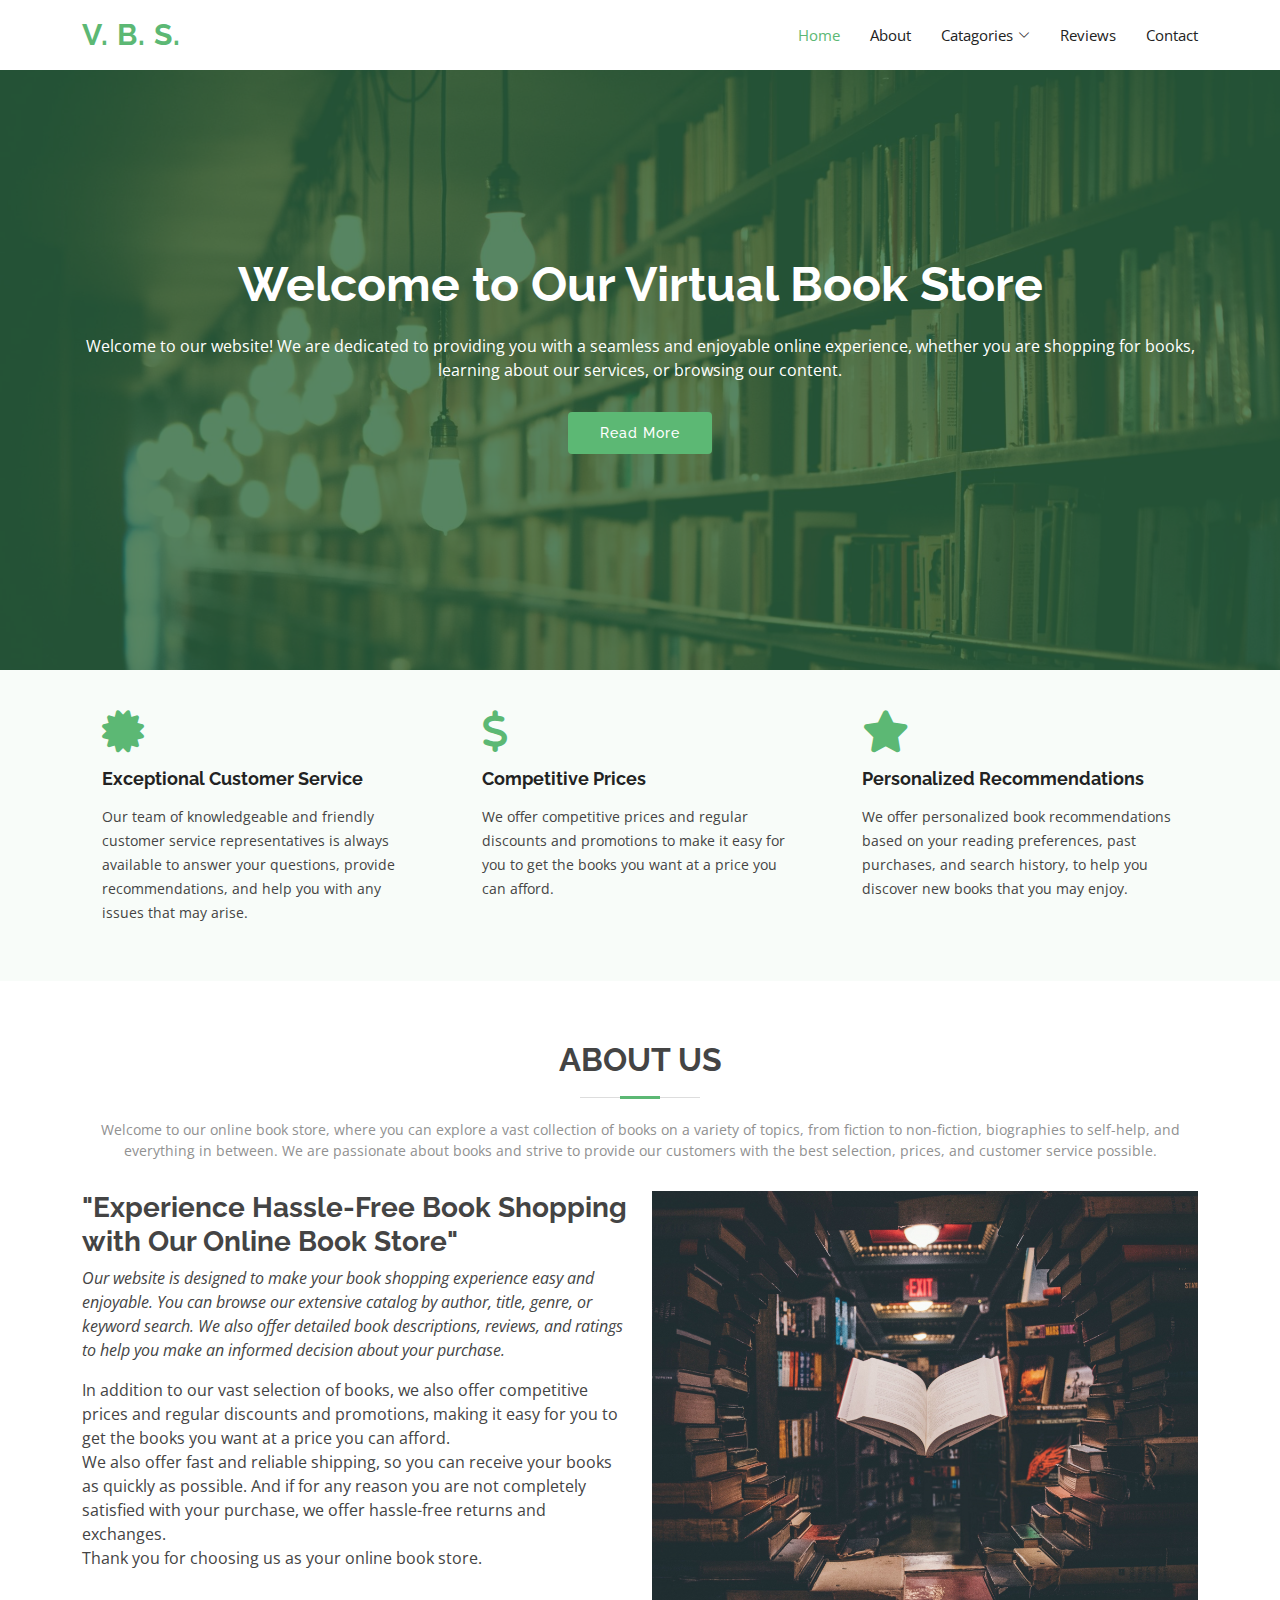
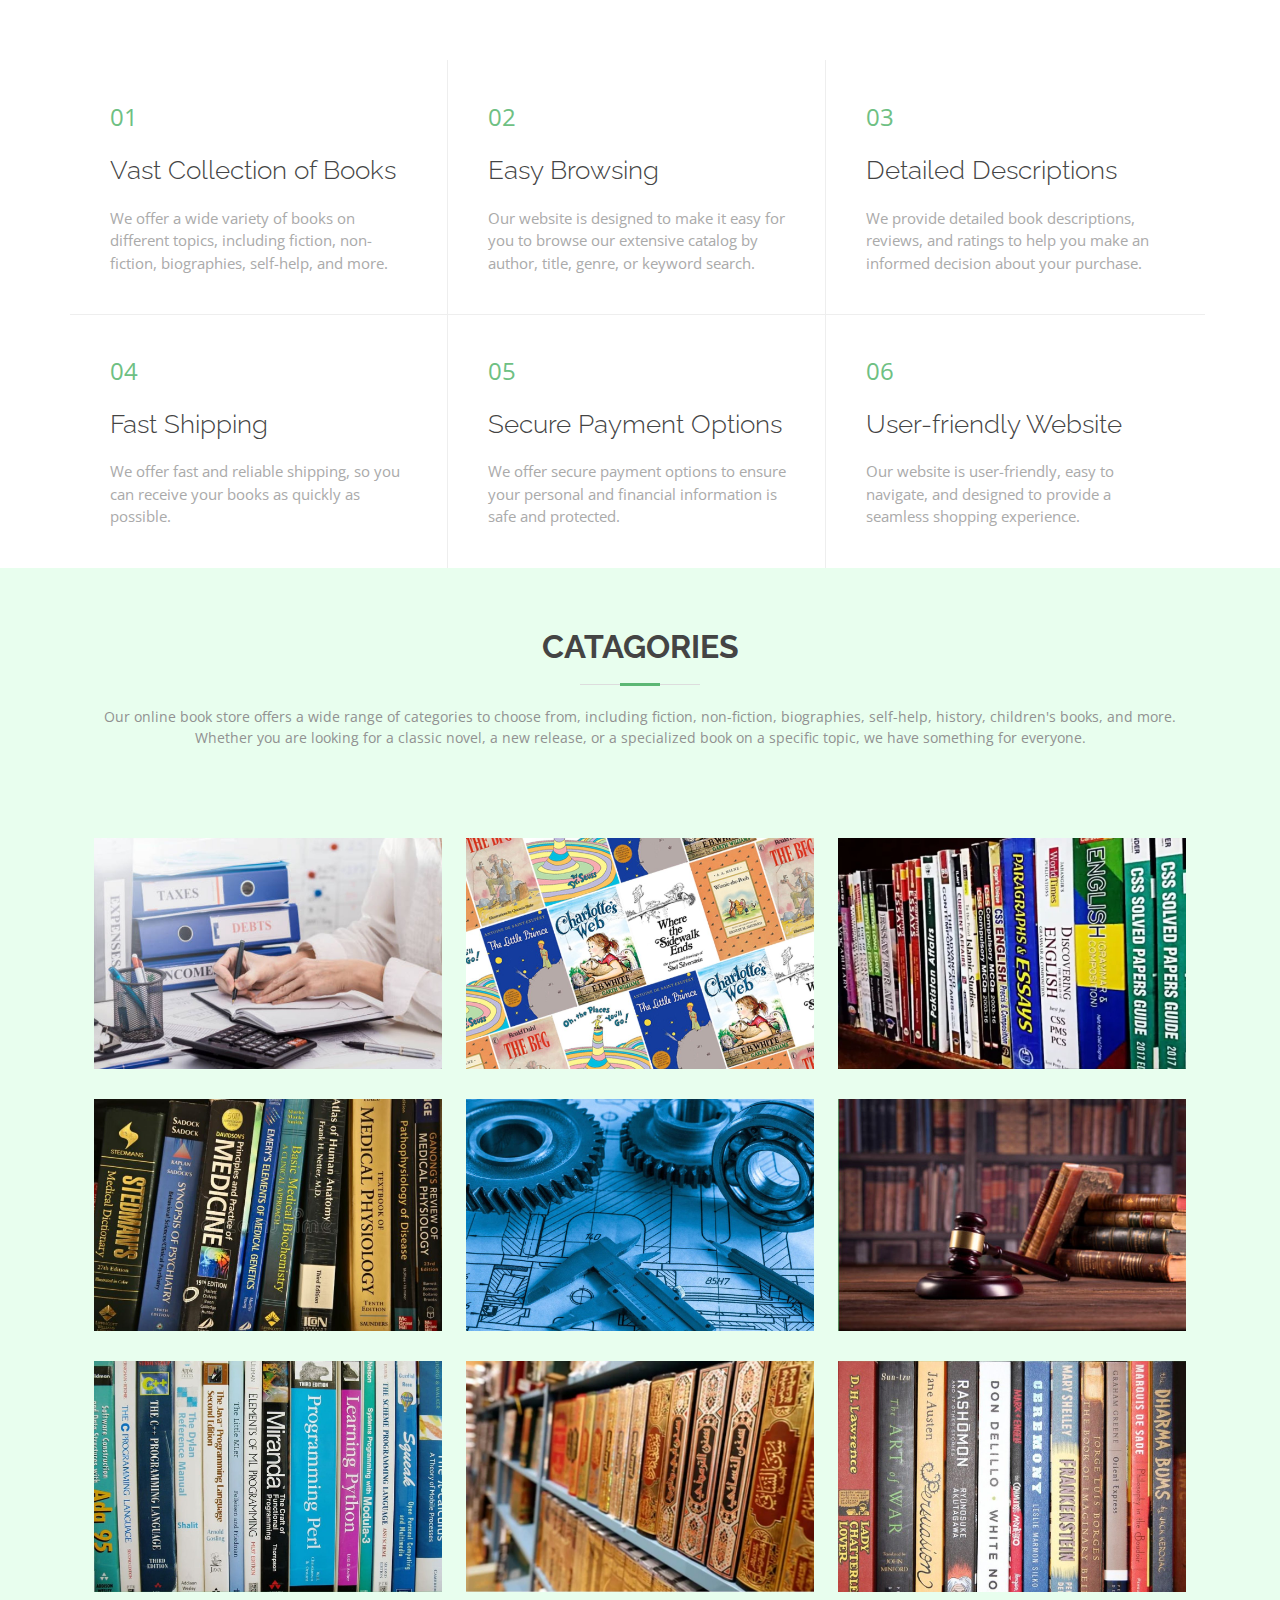
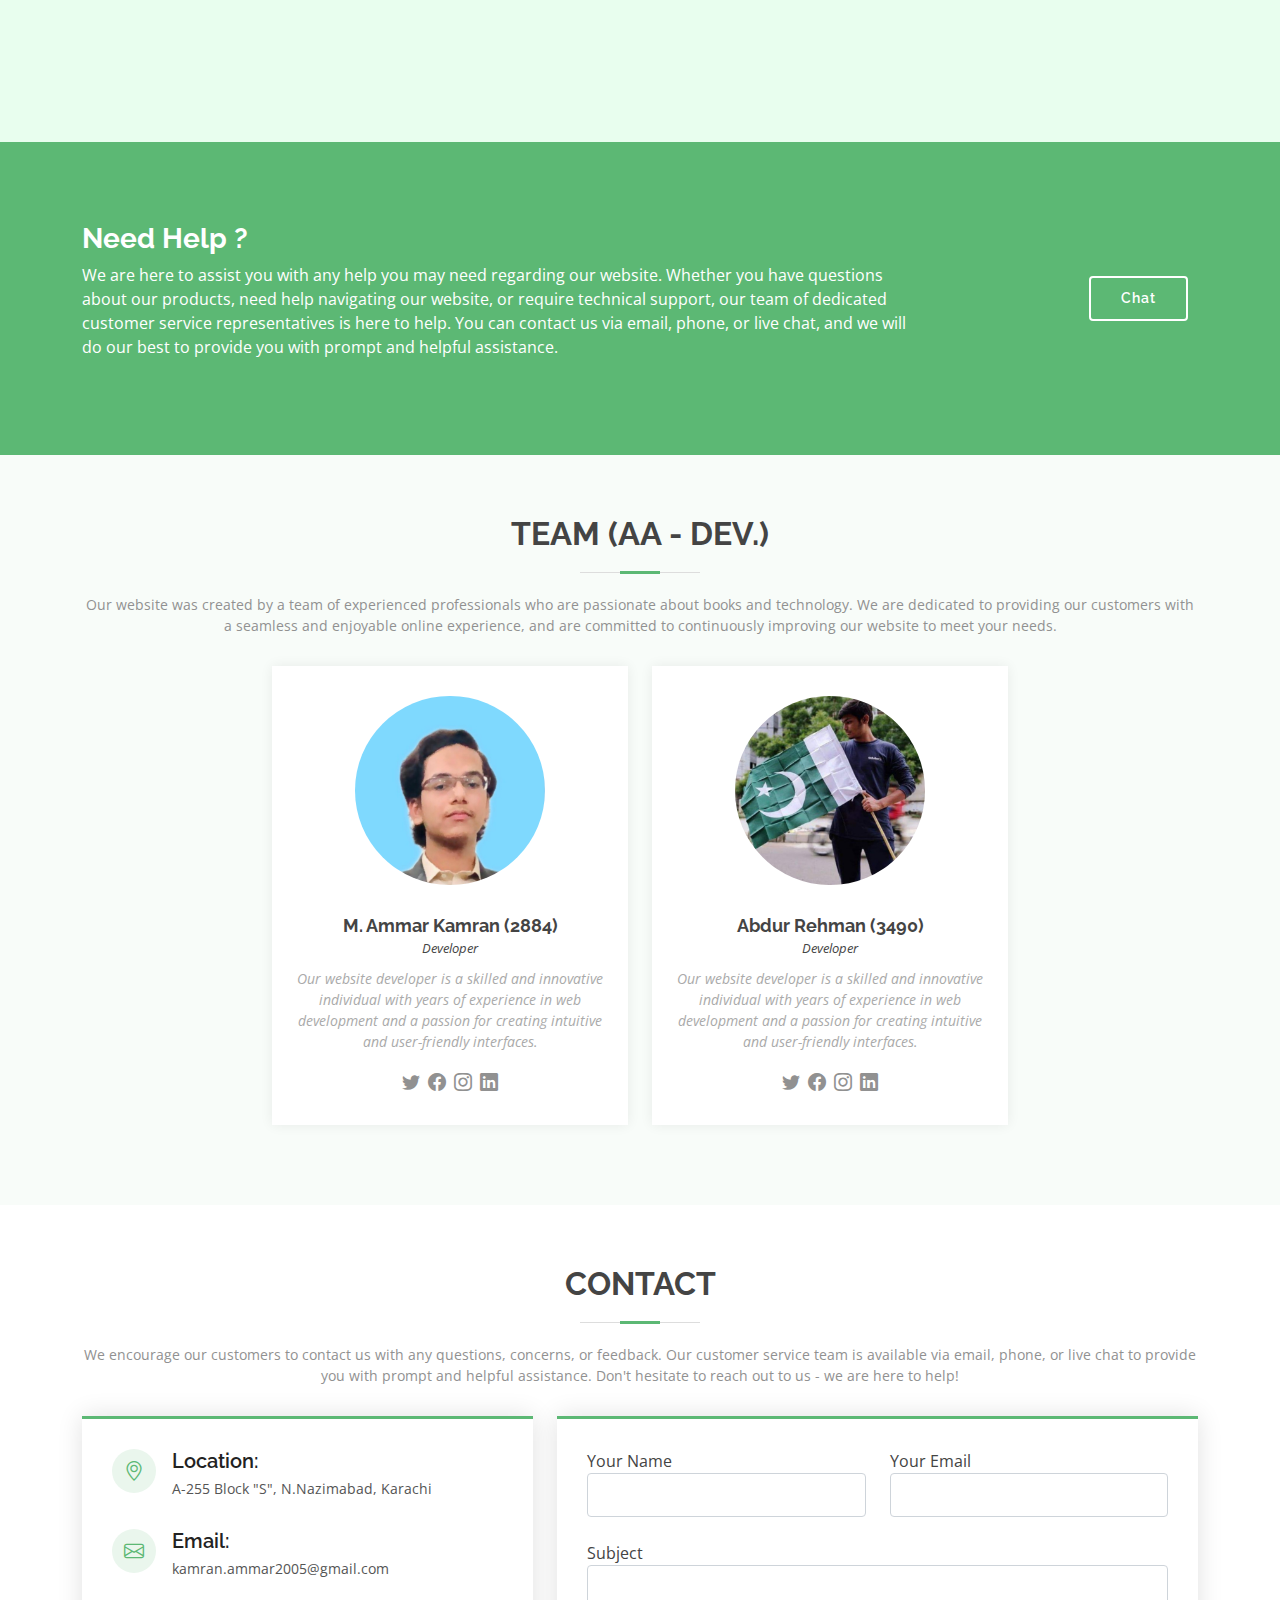
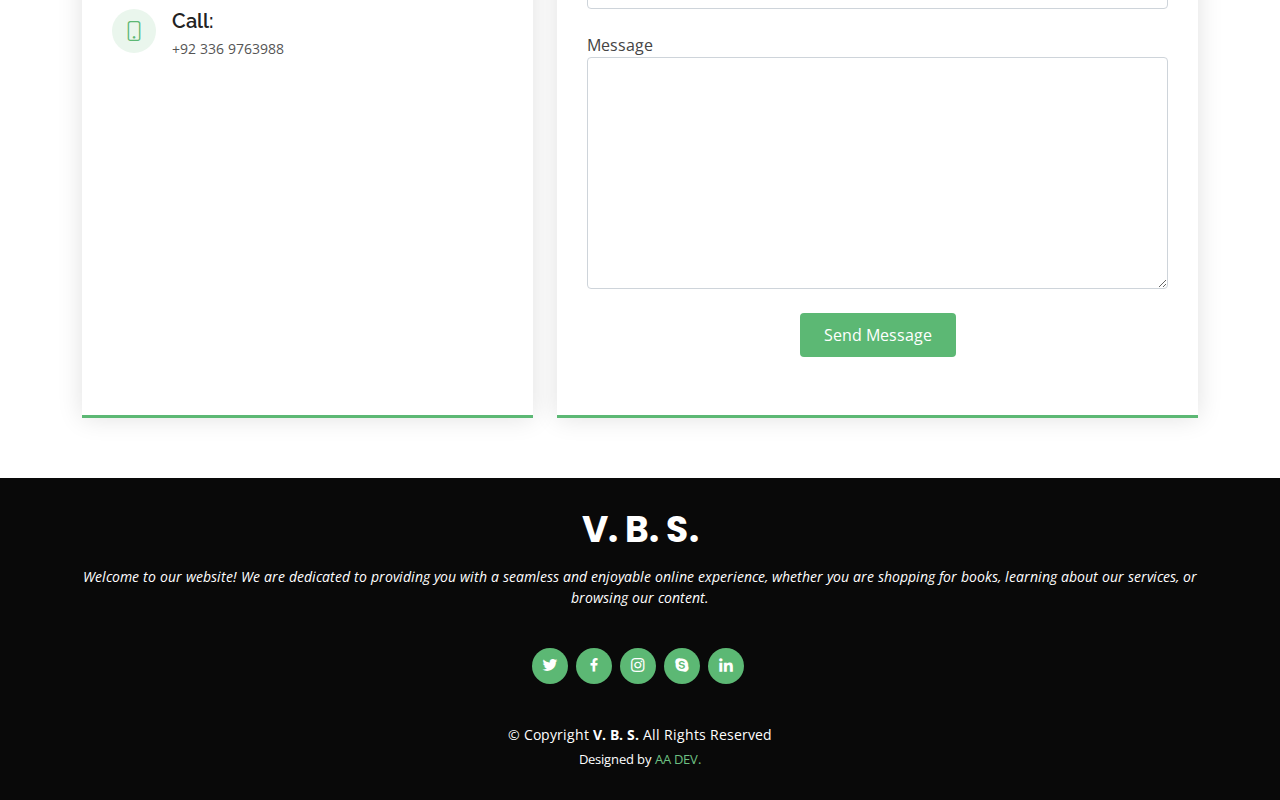
<file: index.html>
<!DOCTYPE html>
<html lang="en">

<head>
  <meta charset="utf-8">
  <meta content="width=device-width, initial-scale=1.0" name="viewport">

  <title>Final Project | Moudule 1</title>
  <meta content="" name="description">
  <meta content="" name="keywords">

  <!-- Favicons -->
  <link href="assets/img/favicon.png" rel="icon">
  <link href="assets/img/apple-touch-icon.png" rel="apple-touch-icon">

  <!-- Google Fonts -->
  <link
    href="https://fonts.googleapis.com/css?family=Open+Sans:300,300i,400,400i,600,600i,700,700i|Raleway:300,300i,400,400i,500,500i,600,600i,700,700i|Poppins:300,300i,400,400i,500,500i,600,600i,700,700i"
    rel="stylesheet">

  <!-- Vendor CSS Files -->
  <link href="assets/vendor/bootstrap/css/bootstrap.min.css" rel="stylesheet">
  <link href="assets/vendor/bootstrap-icons/bootstrap-icons.css" rel="stylesheet">
  <link href="assets/vendor/boxicons/css/boxicons.min.css" rel="stylesheet">


  <!-- Template Main CSS File -->
  <link href="assets/css/style.css" rel="stylesheet">
  <link rel="stylesheet" href="https://cdnjs.cloudflare.com/ajax/libs/font-awesome/6.4.0/css/all.min.css">
<script>// When the user scrolls the page, execute myFunction
  window.onscroll = function() {myFunction()};
  
  // Get the navbar
  var navbar = document.getElementById("navbar");
  
  // Get the offset position of the navbar
  var sticky = navbar.offsetTop;
  
  // Add the sticky class to the navbar when you reach its scroll position. Remove "sticky" when you leave the scroll position
  function myFunction() {
    if (window.pageYOffset >= sticky) {
      navbar.classList.add("sticky")
    } else {
      navbar.classList.remove("sticky");
    }
  }</script>
</head>

<body>

  <!-- ======= Top Bar ======= -->
  <section id="topbar" class="d-flex align-items-center ">
    <div class="container d-flex justify-content-center justify-content-md-between">
      <div class="contact-info d-flex align-items-center">
        <i class="fa fa-user" aria-hidden="true"></i><a href="mailto:contact@example.com">Ammar Kamran (2884)</a>
        <i class=""aria-hidden="true"></i>
        <i class="fa fa-user" aria-hidden="true"></i>Abdur-Rehman (3490)
      </div>
      <div class="social-links d-none d-md-block">
        <a href="#" class="twitter"><i class="bi bi-twitter"></i></a>
        <a href="#" class="facebook"><i class="bi bi-facebook"></i></a>
        <a href="#" class="instagram"><i class="bi bi-instagram"></i></a>
        <a href="#" class="linkedin"><i class="bi bi-linkedin"></i></i></a>
      </div>
    </div>
  </section>

  <!-- ======= Header ======= -->
  <header id="header" class="d-flex align-items-center sticky">
    <div class="container d-flex align-items-center">

      <h1 class="logo me-auto"><a href="index.html">V. B. S.</a></h1>

      <nav id="navbar" class="navbar">
        <ul>
          <li><a class="nav-link scrollto active" href="#hero">Home</a></li>
          <li><a class="nav-link scrollto" href="#about">About</a></li>
          <li class="dropdown"><a href="#services"><span>Catagories</span> <i class="bi bi-chevron-down"></i></a>
            <ul>
              <li><a href="./inside-catagory.html">Accounting</a></li>
              <li><a href="./inside-catagory.html">Children</a></li>
              <li><a href="./inside-catagory.html">Law</a></li>
              <li><a href="./inside-catagory.html">Medical</a></li>
              <li><a href="./inside-catagory.html">Novels</a></li>
              <li><a href="./inside-catagory.html">Engineering</a></li>
              <li><a href="./inside-catagory.html">Islamic</a></li>
              <li><a href="./inside-catagory.html">Programming</a></li>
              <li><a href="./inside-catagory.html">CSS</a></li>
            </ul>
          </li>

          <li><a class="nav-link scrollto " href="./reviews.html">Reviews</a></li>
          <li><a class="nav-link scrollto" href="./contact.html">Contact</a></li>
        </ul>
        <i class="bi bi-list mobile-nav-toggle"></i>
      </nav><!-- .navbar -->

    </div>
  </header><!-- End Header -->

  <!-- ======= Hero Section ======= -->
  <section id="hero">
    <div id="heroCarousel" data-bs-interval="5000" class="carousel slide carousel-fade" data-bs-ride="carousel">

      <ol class="carousel-indicators" id="hero-carousel-indicators"></ol>

      <div class="carousel-inner" role="listbox">

        <!-- Slide 1 -->
        <div class="carousel-item active" style="background-image: url(assets/img/slide/slide-1.jpg)">
          <div class="carousel-container">
            <div class="container">
              <h2 class="animate__animated animate__fadeInDown">Welcome to Our <span>Virtual Book Store</span></h2>
              <p class="animate__animated animate__fadeInUp">Welcome to our website! We are dedicated to providing you
                with a seamless and enjoyable online experience, whether you are shopping for books, learning about our
                services, or browsing our content.</p>
              <a href="#about" class="btn-get-started animate__animated animate__fadeInUp scrollto">Read More</a>
            </div>
          </div>
        </div>



      </div>



    </div>
  </section><!-- End Hero -->

  <main id="main">

    <!-- ======= Featured Services Section ======= -->
    <section id="featured-services" class="featured-services section-bg">
      <div class="container">

        <div class="row no-gutters">
          <div class="col-lg-4 col-md-6">
            <div class="icon-box">
              <div class="icon"><i class="fa fa-certificate" aria-hidden="true"></i></div>
              <h4 class="title"><a href="">Exceptional Customer Service</a></h4>
              <p class="description">Our team of knowledgeable and friendly customer service representatives is always
                available to answer your questions, provide recommendations, and help you with any issues that may
                arise.</p>
            </div>
          </div>
          <div class="col-lg-4 col-md-6">
            <div class="icon-box">
              <div class="icon"><i class="fa fa-usd"></i></div>
              <h4 class="title"><a href="">Competitive Prices</a></h4>
              <p class="description">We offer competitive prices and regular discounts and promotions to make it easy
                for you to get the books you want at a price you can afford.</p>
            </div>
          </div>
          <div class="col-lg-4 col-md-6">
            <div class="icon-box">
              <div class="icon"><i class="fa fa-star"></i></div>
              <h4 class="title"><a href="">Personalized Recommendations</a></h4>
              <p class="description">We offer personalized book recommendations based on your reading preferences, past
                purchases, and search history, to help you discover new books that you may enjoy.</p>
            </div>
          </div>
        </div>

      </div>
    </section><!-- End Featured Services Section -->

    <!-- ======= About Us Section ======= -->
    <section id="about" class="about">
      <div class="container">

        <div class="section-title">
          <h2>About Us</h2>
          <p>Welcome to our online book store, where you can explore a vast collection of books on a variety of topics,
            from fiction to non-fiction, biographies to self-help, and everything in between. We are passionate about
            books and strive to provide our customers with the best selection, prices, and customer service possible.
          </p>
        </div>

        <div class="row">
          <div class="col-lg-6 order-1 order-lg-2">
            <img src="assets/img/about.jpg" class="img-fluid" alt="">
          </div>
          <div class="col-lg-6 pt-4 pt-lg-0 order-2 order-lg-1 content">
            <h3>"Experience Hassle-Free Book Shopping with Our Online Book Store"</h3>
            <p class="fst-italic">
              Our website is designed to make your book shopping experience easy and enjoyable. You can browse our
              extensive catalog by author, title, genre, or keyword search. We also offer detailed book descriptions,
              reviews, and ratings to help you make an informed decision about your purchase.
            </p>

            <p>
              In addition to our vast selection of books, we also offer competitive prices and regular discounts and
              promotions, making it easy for you to get the books you want at a price you can afford.<br>
              We also offer fast and reliable shipping, so you can receive your books as quickly as possible. And if for
              any reason you are not completely satisfied with your purchase, we offer hassle-free returns and
              exchanges.<br>
              Thank you for choosing us as your online book store.
            </p>
          </div>
        </div>

      </div>
    </section><!-- End About Us Section -->

    <!-- ======= Why Us Section ======= -->
    <section id="why-us" class="why-us">
      <div class="container">

        <div class="row no-gutters">

          <div class="col-lg-4 col-md-6 content-item">
            <span>01</span>
            <h4>Vast Collection of Books</h4>
            <p>We offer a wide variety of books on different topics, including fiction, non-fiction, biographies,
              self-help, and more.</p>
          </div>

          <div class="col-lg-4 col-md-6 content-item">
            <span>02</span>
            <h4>Easy Browsing</h4>
            <p>Our website is designed to make it easy for you to browse our extensive catalog by author, title, genre,
              or keyword search.
            </p>
          </div>

          <div class="col-lg-4 col-md-6 content-item">
            <span>03</span>
            <h4>Detailed Descriptions</h4>
            <p>We provide detailed book descriptions, reviews, and ratings to help you make an informed decision about
              your purchase.</p>
          </div>

          <div class="col-lg-4 col-md-6 content-item">
            <span>04</span>
            <h4>Fast Shipping</h4>
            <p>We offer fast and reliable shipping, so you can receive your books as quickly as possible.</p>
          </div>

          <div class="col-lg-4 col-md-6 content-item">
            <span>05</span>
            <h4>Secure Payment Options</h4>
            <p>We offer secure payment options to ensure your personal and financial information is safe and protected.
            </p>
          </div>

          <div class="col-lg-4 col-md-6 content-item">
            <span>06</span>
            <h4>User-friendly Website</h4>
            <p>Our website is user-friendly, easy to navigate, and designed to provide a seamless shopping experience.
            </p>
          </div>

        </div>

      </div>
    </section><!-- End Why Us Section -->



    <!-- ======= Services Section ======= -->
    <section id="services" class="services" style="background-color:#e8feee ;">
      <div class="container">

        <div class="section-title">
          <h2>Catagories</h2>
          <p>Our online book store offers a wide range of categories to choose from, including fiction, non-fiction,
            biographies, self-help, history, children's books, and more. Whether you are looking for a classic novel, a
            new release, or a specialized book on a specific topic, we have something for everyone.</p>
        </div>

        <section id="portfolio" class="portfolio">
          <div class="container">

            <div class="row portfolio-container">


              <div class="col-lg-4 col-md-6 portfolio-item filter-card">
                <div class="portfolio-wrap">
                  <img src="assets/img/portfolio/1.jpg" class="img-fluid" alt="">
                  <div class="portfolio-info">
                    <h4>Accounting</h4>

                    <div class="portfolio-links">
                      <a href="assets/img/portfolio/1.jpg" data-gallery="portfolioGallery" class="portfolio-lightbox"
                        title="Card 1"><i class="bx bx-plus"></i></a>
                      <a href="./inside-catagory.html" title="Visit To Catagory"><i class="bx bx-link"></i></a>
                    </div>
                  </div>
                </div>
              </div>

              <div class="col-lg-4 col-md-6 portfolio-item filter-card">
                <div class="portfolio-wrap">
                  <img src="assets/img/portfolio/2.jpg" class="img-fluid" alt="">
                  <div class="portfolio-info">
                    <h4>Children</h4>

                    <div class="portfolio-links">
                      <a href="assets/img/portfolio/2.jpg" data-gallery="portfolioGallery" class="portfolio-lightbox"
                        title="Card 3"><i class="bx bx-plus"></i></a>
                      <a href="./inside-catagory.html" title="Visit To Catagory"><i class="bx bx-link"></i></a>
                    </div>
                  </div>
                </div>
              </div>

              <div class="col-lg-4 col-md-6 portfolio-item filter-web">
                <div class="portfolio-wrap">
                  <img src="assets/img/portfolio/3.jpg" class="img-fluid" alt="">
                  <div class="portfolio-info">
                    <h4>CSS</h4>

                    <div class="portfolio-links">
                      <a href="assets/img/portfolio/3.jpg" data-gallery="portfolioGallery" class="portfolio-lightbox"
                        title="Web 3"><i class="bx bx-plus"></i></a>
                      <a href="./inside-catagory.html" title="Visit To Catagory"><i class="bx bx-link"></i></a>
                    </div>
                  </div>
                </div>
              </div>

              <div class="col-lg-4 col-md-6 portfolio-item filter-card">
                <div class="portfolio-wrap">
                  <img src="assets/img/portfolio/4.jpg" class="img-fluid" alt="">
                  <div class="portfolio-info">
                    <h4>Medical</h4>

                    <div class="portfolio-links">
                      <a href="assets/img/portfolio/4.jpg" data-gallery="portfolioGallery" class="portfolio-lightbox"
                        title="Card 1"><i class="bx bx-plus"></i></a>
                      <a href="./inside-catagory.html" title="Visit To Catagory"><i class="bx bx-link"></i></a>
                    </div>
                  </div>
                </div>
              </div>

              <div class="col-lg-4 col-md-6 portfolio-item filter-card">
                <div class="portfolio-wrap">
                  <img src="assets/img/portfolio/5.jpg" class="img-fluid" alt="">
                  <div class="portfolio-info">
                    <h4>Engineering</h4>

                    <div class="portfolio-links">
                      <a href="assets/img/portfolio/5.jpg" data-gallery="portfolioGallery" class="portfolio-lightbox"
                        title="Card 3"><i class="bx bx-plus"></i></a>
                      <a href="./inside-catagory.html" title="Visit To Catagory"><i class="bx bx-link"></i></a>
                    </div>
                  </div>
                </div>
              </div>

              <div class="col-lg-4 col-md-6 portfolio-item filter-web">
                <div class="portfolio-wrap">
                  <img src="assets/img/portfolio/8.jpg" class="img-fluid" alt="">
                  <div class="portfolio-info">
                    <h4>Law</h4>

                    <div class="portfolio-links">
                      <a href="assets/img/portfolio/8.jpg" data-gallery="portfolioGallery" class="portfolio-lightbox"
                        title="Web 3"><i class="bx bx-plus"></i></a>
                      <a href="./inside-catagory.html" title="Visit To Catagory"><i class="bx bx-link"></i></a>
                    </div>
                  </div>
                </div>
              </div>

              <div class="col-lg-4 col-md-6 portfolio-item filter-card">
                <div class="portfolio-wrap">
                  <img src="assets/img/portfolio/9.jpg" class="img-fluid" alt="">
                  <div class="portfolio-info">
                    <h4>Programming</h4>

                    <div class="portfolio-links">
                      <a href="assets/img/portfolio/9.jpg" data-gallery="portfolioGallery" class="portfolio-lightbox"
                        title="Card 1"><i class="bx bx-plus"></i></a>
                      <a href="./inside-catagory.html" title="Visit To Catagory"><i class="bx bx-link"></i></a>
                    </div>
                  </div>
                </div>
              </div>

              <div class="col-lg-4 col-md-6 portfolio-item filter-card">
                <div class="portfolio-wrap">
                  <img src="assets/img/portfolio/6.jpg" class="img-fluid" alt="">
                  <div class="portfolio-info">
                    <h4>Islamic</h4>

                    <div class="portfolio-links">
                      <a href="assets/img/portfolio/6.jpg" data-gallery="portfolioGallery" class="portfolio-lightbox"
                        title="Card 3"><i class="bx bx-plus"></i></a>
                      <a href="./inside-catagory.html" title="Visit To Catagory"><i class="bx bx-link"></i></a>
                    </div>
                  </div>
                </div>
              </div>

              <div class="col-lg-4 col-md-6 portfolio-item filter-web">
                <div class="portfolio-wrap">
                  <img src="assets/img/portfolio/7.jpg" class="img-fluid" alt="">
                  <div class="portfolio-info">
                    <h4>Novels</h4>

                    <div class="portfolio-links">
                      <a href="assets/img/portfolio/7.jpg" data-gallery="portfolioGallery" class="portfolio-lightbox"
                        title="Web 3"><i class="bx bx-plus"></i></a>
                      <a href="./inside-catagory.html" title="Visit To Catagory"><i class="bx bx-link"></i></a>
                    </div>
                  </div>
                </div>
              </div>

            </div>
          </div>
      </div>
    </section>


    </div>
    </section><!-- End Services Section -->

    <!-- ======= Cta Section ======= -->
    <section id="cta" class="cta">
      <div class="container">

        <div class="row">
          <div class="col-lg-9 text-center text-lg-start">
            <h3>Need Help ?</h3>
            <p> We are here to assist you with any help you may need regarding our website. Whether you have questions
              about our products, need help navigating our website, or require technical support, our team of dedicated
              customer service representatives is here to help. You can contact us via email, phone, or live chat, and
              we will do our best to provide you with prompt and helpful assistance.</p>
          </div>
          <div class="col-lg-3 cta-btn-container text-center">
            <a class="cta-btn align-middle" href="#">Chat</a>
          </div>
        </div>

      </div>
    </section><!-- End Cta Section -->



    <!-- ======= Team Section ======= -->
    <section id="team" class="team section-bg">
      <div class="container">

        <div class="section-title">
          <h2>Team (AA - DEV.)</h2>
          <p>Our website was created by a team of experienced professionals who are passionate about books and
            technology. We are dedicated to providing our customers with a seamless and enjoyable online experience, and
            are committed to continuously improving our website to meet your needs.</p>
        </div>

        <div class="row" style="justify-content: center;">
          <div class="col-lg-4 col-md-6 d-flex align-items-stretch">
            <div class="member">
              <img src="assets/img/team/team-1.jpg" alt="">
              <h4>M. Ammar Kamran (2884)</h4>
              <span>Developer</span>
              <p>
                Our website developer is a skilled and innovative individual with years of experience in web
                development and a passion for creating intuitive and user-friendly interfaces.
              </p>
              <div class="social">
                <a href=""><i class="bi bi-twitter"></i></a>
                <a href=""><i class="bi bi-facebook"></i></a>
                <a href=""><i class="bi bi-instagram"></i></a>
                <a href=""><i class="bi bi-linkedin"></i></a>
              </div>
            </div>
          </div>

          <div class="col-lg-4 col-md-6 d-flex align-items-stretch">
            <div class="member">
              <img src="assets/img/team/team-2.jpg" alt="">
              <h4>Abdur Rehman (3490)</h4>
              <span>Developer</span>
              <p>
                Our website developer is a skilled and innovative individual with years of experience in web
                development and a passion for creating intuitive and user-friendly interfaces.
              </p>
              <div class="social">
                <a href=""><i class="bi bi-twitter"></i></a>
                <a href=""><i class="bi bi-facebook"></i></a>
                <a href=""><i class="bi bi-instagram"></i></a>
                <a href=""><i class="bi bi-linkedin"></i></a>
              </div>
            </div>
          </div>

        </div>

      </div>
    </section><!-- End Team Section -->

    <!-- ======= Contact Section ======= -->
    <section id="contact" class="contact">
      <div class="container">

        <div class="section-title">
          <h2>Contact</h2>
          <p>We encourage our customers to contact us with any questions, concerns, or feedback. Our customer service
            team is available via email, phone, or live chat to provide you with prompt and helpful assistance. Don't
            hesitate to reach out to us - we are here to help!
          </p>
        </div>

        <div class="row">

          <div class="col-lg-5 d-flex align-items-stretch">
            <div class="info">
              <div class="address">
                <i class="bi bi-geo-alt"></i>
                <h4>Location:</h4>
                <p>A-255 Block "S", N.Nazimabad, Karachi</p>
              </div>

              <div class="email">
                <i class="bi bi-envelope"></i>
                <h4>Email:</h4>
                <p>kamran.ammar2005@gmail.com</p>
              </div>

              <div class="phone">
                <i class="bi bi-phone"></i>
                <h4>Call:</h4>
                <p>+92 336 9763988</p>
              </div>

              <iframe
                src="https://www.google.com/maps/embed?pb=!1m18!1m12!1m3!1d1808.6736681580996!2d67.04394905789711!3d24.954294596002445!2m3!1f0!2f0!3f0!3m2!1i1024!2i768!4f13.1!3m3!1m2!1s0x3eb34062bfe92447%3A0xf34eff8bc9a155bb!2sPlot%20A%20255%2C%20Block%20S%20North%20Nazimabad%20Town%2C%20Karachi%2C%20Karachi%20City%2C%20Sindh%2C%20Pakistan!5e0!3m2!1sen!2s!4v1680936596132!5m2!1sen!2s"
                width="100%" height="290px" style="border:0;" allowfullscreen></iframe>
            </div>

          </div>

          <div class="col-lg-7 mt-5 mt-lg-0 d-flex align-items-stretch">
            <form action="forms/contact.php" method="post" role="form" class="php-email-form">
              <div class="row">
                <div class="form-group col-md-6">
                  <label for="name">Your Name</label>
                  <input type="text" name="name" class="form-control" id="name" required>
                </div>
                <div class="form-group col-md-6 mt-3 mt-md-0">
                  <label for="name">Your Email</label>
                  <input type="email" class="form-control" name="email" id="email" required>
                </div>
              </div>
              <div class="form-group mt-3">
                <label for="name">Subject</label>
                <input type="text" class="form-control" name="subject" id="subject" required>
              </div>
              <div class="form-group mt-3">
                <label for="name">Message</label>
                <textarea class="form-control" name="message" rows="10" required></textarea>
              </div>
              <div class="my-3">
                <div class="loading">Loading</div>
                <div class="error-message"></div>
                <div class="sent-message">Your message has been sent. Thank you!</div>
              </div>
              <div class="text-center"><button type="submit">Send Message</button></div>
            </form>
          </div>

        </div>

      </div>
    </section><!-- End Contact Section -->

  </main><!-- End #main -->

  <!-- ======= Footer ======= -->
  <footer id="footer">
    <div class="container">
      <h3>V. B. S.</h3>
      <p>Welcome to our website! We are dedicated to providing you with a seamless and enjoyable online experience,
        whether you are shopping for books, learning about our services, or browsing our content.</p>
      <div class="social-links">
        <a href="#" class="twitter"><i class="bx bxl-twitter"></i></a>
        <a href="#" class="facebook"><i class="bx bxl-facebook"></i></a>
        <a href="#" class="instagram"><i class="bx bxl-instagram"></i></a>
        <a href="#" class="google-plus"><i class="bx bxl-skype"></i></a>
        <a href="#" class="linkedin"><i class="bx bxl-linkedin"></i></a>
      </div>
      <div class="copyright">
        &copy; Copyright <strong><span>V. B. S.</span></strong> All Rights Reserved
      </div>
      <div class="credits">

        Designed by <span style="color:#6EC083 ;">AA DEV.</span></a>
      </div>
    </div>
  </footer><!-- End Footer -->

  <a href="#" class="back-to-top d-flex align-items-center justify-content-center"><i
      class="bi bi-arrow-up-short"></i></a>

  <!-- Vendor JS Files -->
  <script src="assets/vendor/bootstrap/js/bootstrap.bundle.min.js"></script>
  <script src="assets/vendor/glightbox/js/glightbox.min.js"></script>






</body>

</html>
</file>
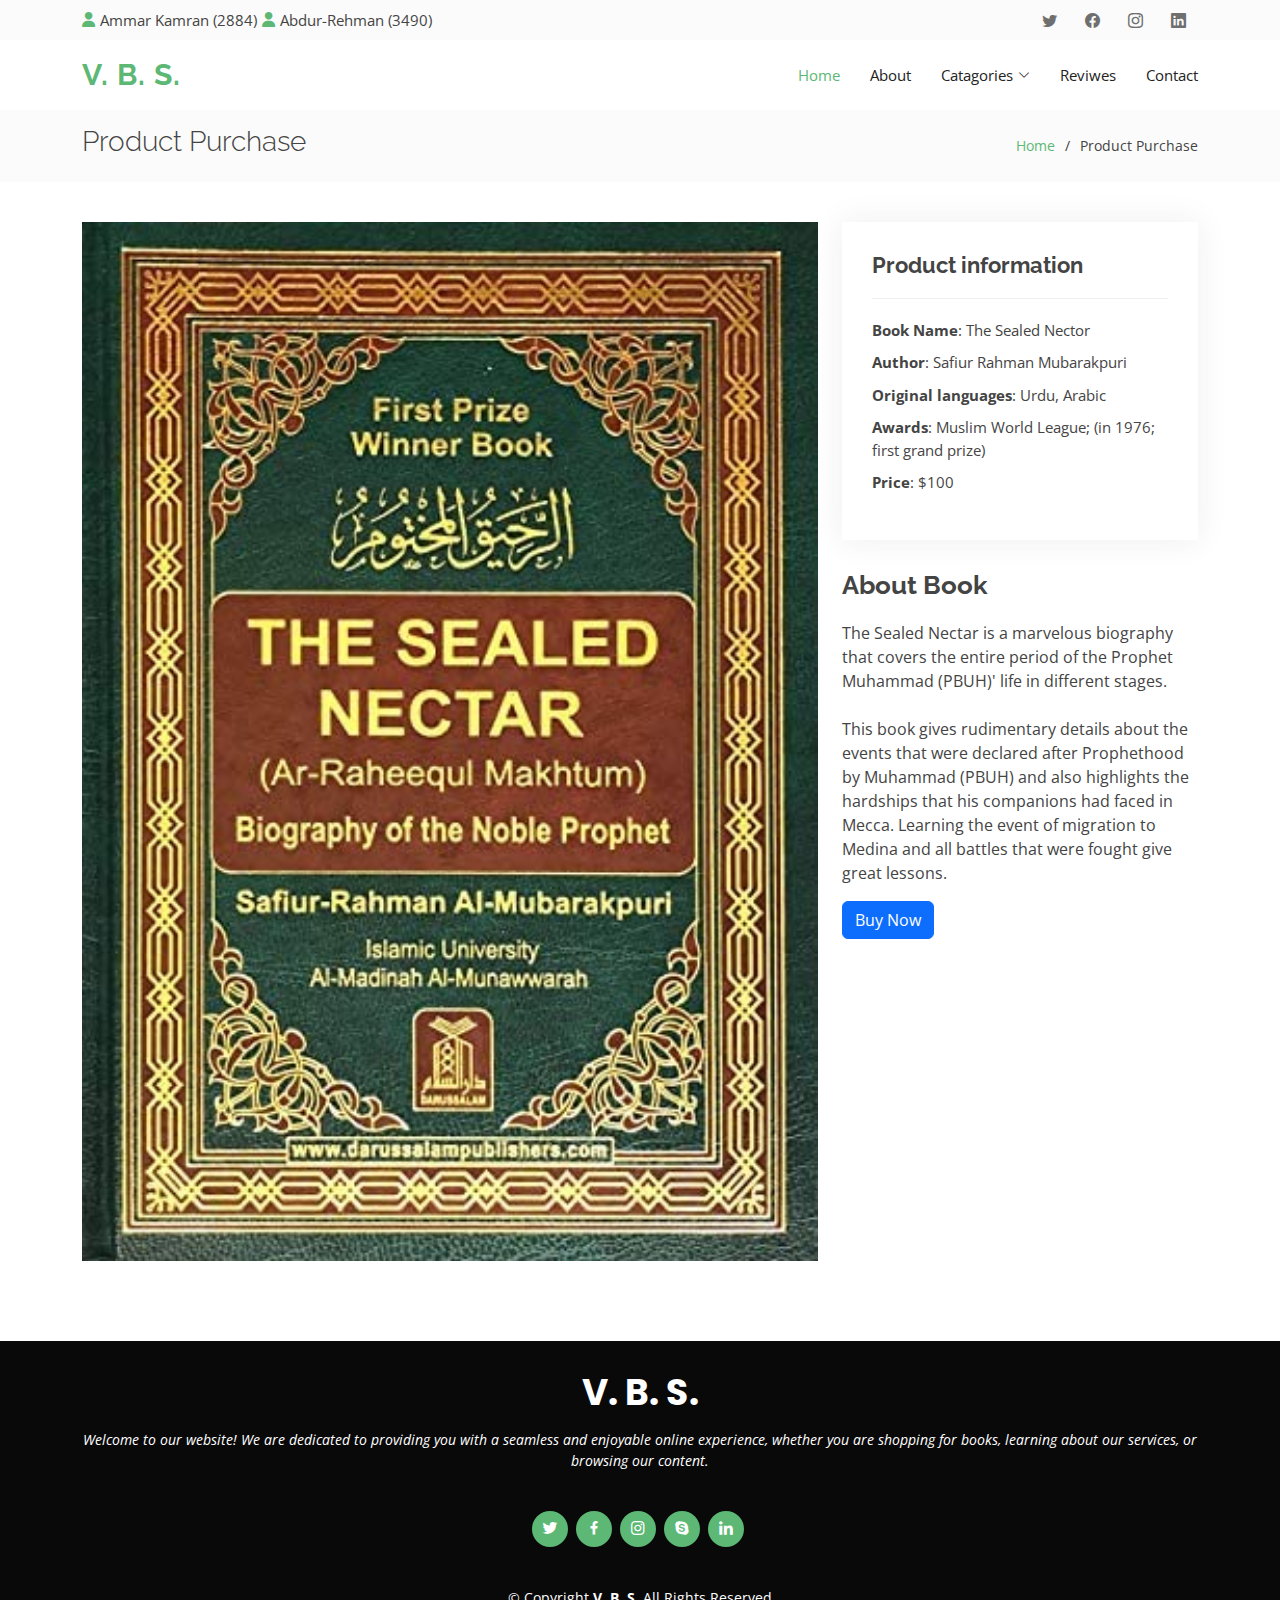
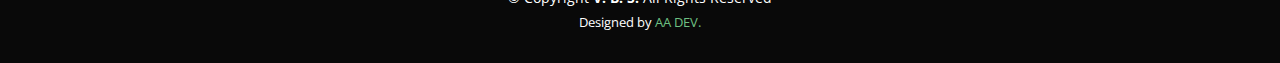
<file: book-details.html>
<!DOCTYPE html>
<html lang="en">

<head>
  <meta charset="utf-8">
  <meta content="width=device-width, initial-scale=1.0" name="viewport">

  <title>Product Purchase</title>
  <meta content="" name="description">
  <meta content="" name="keywords">

  <!-- Favicons -->
  <link href="assets/img/favicon.png" rel="icon">
  <link href="assets/img/apple-touch-icon.png" rel="apple-touch-icon">

  <!-- Google Fonts -->
  <link
    href="https://fonts.googleapis.com/css?family=Open+Sans:300,300i,400,400i,600,600i,700,700i|Raleway:300,300i,400,400i,500,500i,600,600i,700,700i|Poppins:300,300i,400,400i,500,500i,600,600i,700,700i"
    rel="stylesheet">

  <!-- Vendor CSS Files -->
  <link href="assets/vendor/bootstrap/css/bootstrap.min.css" rel="stylesheet">
  <link href="assets/vendor/bootstrap-icons/bootstrap-icons.css" rel="stylesheet">
  <link href="assets/vendor/boxicons/css/boxicons.min.css" rel="stylesheet">


  <!-- Template Main CSS File -->
  <link href="assets/css/style.css" rel="stylesheet">
  <link rel="stylesheet" href="https://cdnjs.cloudflare.com/ajax/libs/font-awesome/6.4.0/css/all.min.css">

</head>

<body>

  <!-- ======= Top Bar ======= -->
  <section id="topbar" class="d-flex align-items-center">
    <div class="container d-flex justify-content-center justify-content-md-between">
      <div class="contact-info d-flex align-items-center">
        <i class="fa fa-user" aria-hidden="true"></i><a href="mailto:contact@example.com">Ammar Kamran (2884)</a>
        <i class="" aria-hidden="true"></i>
        <i class="fa fa-user" aria-hidden="true"></i>Abdur-Rehman (3490)
      </div>
      <div class="social-links d-none d-md-block">
        <a href="#" class="twitter"><i class="bi bi-twitter"></i></a>
        <a href="#" class="facebook"><i class="bi bi-facebook"></i></a>
        <a href="#" class="instagram"><i class="bi bi-instagram"></i></a>
        <a href="#" class="linkedin"><i class="bi bi-linkedin"></i></i></a>
      </div>
    </div>
  </section>

  <!-- ======= Header ======= -->
  <header id="header" class="d-flex align-items-center">
    <div class="container d-flex align-items-center">

      <h1 class="logo me-auto"><a href="index.html">V. B. S.</a></h1>

      <nav id="navbar" class="navbar">
        <ul>
          <li><a class="nav-link scrollto active" href="#hero">Home</a></li>
          <li><a class="nav-link scrollto" href="#about">About</a></li>
          <li class="dropdown"><a href="#portfolio"><span>Catagories</span> <i class="bi bi-chevron-down"></i></a>
            <ul>
              <li><a href="./inside-catagory.html">Accounting</a></li>
              <li><a href="./inside-catagory.html">Children</a></li>
              <li><a href="./inside-catagory.html">Law</a></li>
              <li><a href="./inside-catagory.html">Medical</a></li>
              <li><a href="./inside-catagory.html">Novels</a></li>
              <li><a href="./inside-catagory.html">Engineering</a></li>
              <li><a href="./inside-catagory.html">Islamic</a></li>
              <li><a href="./inside-catagory.html">Programming</a></li>
              <li><a href="./inside-catagory.html">CSS</a></li>
            </ul>
          </li>

          <li><a class="nav-link scrollto " href="./reviews.html">Reviwes</a></li>
          <li><a class="nav-link scrollto" href="./contact.html">Contact</a></li>
        </ul>
        <i class="bi bi-list mobile-nav-toggle"></i>
      </nav><!-- .navbar -->

    </div>
  </header><!-- End Header -->

  <main id="main">

    <!-- ======= Breadcrumbs ======= -->
    <section id="breadcrumbs" class="breadcrumbs">
      <div class="container">

        <div class="d-flex justify-content-between align-items-center">
          <h2>Product Purchase</h2>
          <ol>
            <li><a href="index.html">Home</a></li>
            <li>Product Purchase</li>
          </ol>
        </div>

      </div>
    </section><!-- End Breadcrumbs -->

    <!-- ======= Portfolio Details Section ======= -->
    <section id="portfolio-details" class="portfolio-details">
      <div class="container">

        <div class="row gy-4">

          <div class="col-lg-8">
            <div class="portfolio-details-slider swiper">
              <div class="swiper-wrapper align-items-center">

                <div class="swiper-slide">
                  <img src="./img/the sealed nector.jpg" alt="">
                </div>



              </div>
              <div class="swiper-pagination"></div>
            </div>
          </div>

          <div class="col-lg-4">
            <div class="portfolio-info">
              <h3>Product information</h3>
              <ul>
                <li><strong>Book Name</strong>: The Sealed Nector</li>
                <li><strong>Author</strong>: Safiur Rahman Mubarakpuri</li>
                <li><strong>Original languages</strong>: Urdu, Arabic</li>
                <li><strong>Awards</strong>: Muslim World League; (in 1976; first grand prize)</li>
                <li><strong>Price</strong>: $100</li>
              </ul>
            </div>
            <div class="portfolio-description">
              <h2>About Book</h2>
              <p>
                The Sealed Nectar is a marvelous biography that covers the entire period of the Prophet Muhammad (PBUH)' life in different stages.<br><br>
                This book gives rudimentary details about the events that were declared after Prophethood by Muhammad
                (PBUH) and also highlights the hardships that his companions had faced in Mecca. Learning the event of
                migration to Medina and all battles that were fought give great lessons.
              </p>
              <a href="./book-details.html" target="_blank" class="btn btn-primary">Buy Now</a>

            </div>
          </div>

        </div>

      </div>
    </section><!-- End Portfolio Details Section -->

  </main><!-- End #main -->

  <!-- ======= Footer ======= -->
  <footer id="footer">
    <div class="container">
      <h3>V. B. S.</h3>
      <p>Welcome to our website! We are dedicated to providing you with a seamless and enjoyable online experience,
        whether you are shopping for books, learning about our services, or browsing our content.</p>
      <div class="social-links">
        <a href="#" class="twitter"><i class="bx bxl-twitter"></i></a>
        <a href="#" class="facebook"><i class="bx bxl-facebook"></i></a>
        <a href="#" class="instagram"><i class="bx bxl-instagram"></i></a>
        <a href="#" class="google-plus"><i class="bx bxl-skype"></i></a>
        <a href="#" class="linkedin"><i class="bx bxl-linkedin"></i></a>
      </div>
      <div class="copyright">
        &copy; Copyright <strong><span>V. B. S.</span></strong> All Rights Reserved
      </div>
      <div class="credits">

        Designed by <span style="color:#6EC083 ;">AA DEV.</span></a>
      </div>
    </div>
  </footer><!-- End Footer -->

  <a href="#" class="back-to-top d-flex align-items-center justify-content-center"><i
      class="bi bi-arrow-up-short"></i></a>

  <!-- Vendor JS Files -->
  <script src="assets/vendor/bootstrap/js/bootstrap.bundle.min.js"></script>
  <script src="assets/vendor/glightbox/js/glightbox.min.js"></script>






</body>

</html>
</file>
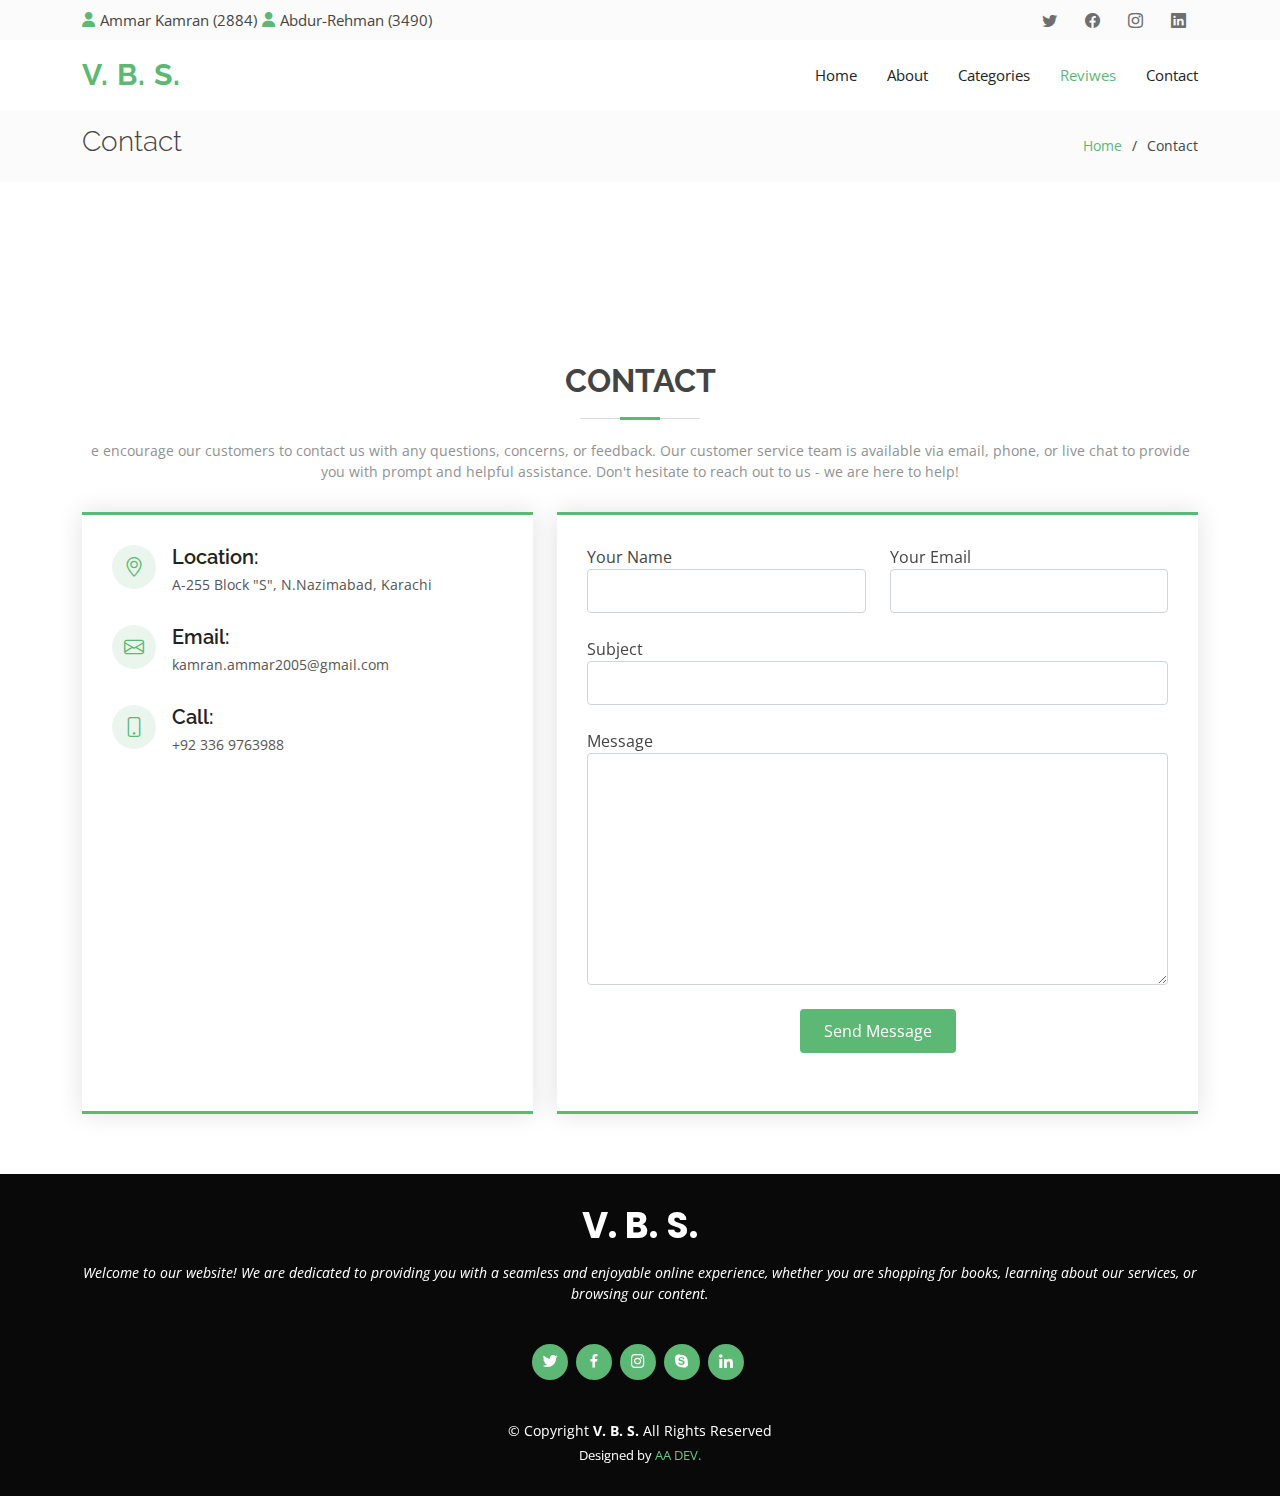
<file: contact.html>
<!DOCTYPE html>
<html lang="en">

<head>
  <meta charset="utf-8">
  <meta content="width=device-width, initial-scale=1.0" name="viewport">

  <title>Customer Reviews</title>
  <meta content="" name="description">
  <meta content="" name="keywords">

  <!-- Favicons -->
  <link href="assets/img/favicon.png" rel="icon">
  <link href="assets/img/apple-touch-icon.png" rel="apple-touch-icon">

  <!-- Google Fonts -->
  <link
    href="https://fonts.googleapis.com/css?family=Open+Sans:300,300i,400,400i,600,600i,700,700i|Raleway:300,300i,400,400i,500,500i,600,600i,700,700i|Poppins:300,300i,400,400i,500,500i,600,600i,700,700i"
    rel="stylesheet">

  <!-- Vendor CSS Files -->
  <link href="assets/vendor/bootstrap/css/bootstrap.min.css" rel="stylesheet">
  <link href="assets/vendor/bootstrap-icons/bootstrap-icons.css" rel="stylesheet">
  <link href="assets/vendor/boxicons/css/boxicons.min.css" rel="stylesheet">

  <!-- Template Main CSS File -->
  <link href="assets/css/style.css" rel="stylesheet">
  <link rel="stylesheet" href="https://cdnjs.cloudflare.com/ajax/libs/font-awesome/6.4.0/css/all.min.css">


</head>

<body>

  <!-- ======= Top Bar ======= -->
  <section id="topbar" class="d-flex align-items-center">
    <div class="container d-flex justify-content-center justify-content-md-between">
      <div class="contact-info d-flex align-items-center">
        <i class="fa fa-user" aria-hidden="true"></i><a href="mailto:contact@example.com">Ammar Kamran (2884)</a>
        <i class="" aria-hidden="true"></i>
        <i class="fa fa-user" aria-hidden="true"></i>Abdur-Rehman (3490)
      </div>
      <div class="social-links d-none d-md-block">
        <a href="#" class="twitter"><i class="bi bi-twitter"></i></a>
        <a href="#" class="facebook"><i class="bi bi-facebook"></i></a>
        <a href="#" class="instagram"><i class="bi bi-instagram"></i></a>
        <a href="#" class="linkedin"><i class="bi bi-linkedin"></i></i></a>
      </div>
    </div>
  </section>

  <!-- ======= Header ======= -->
  <header id="header" class="d-flex align-items-center">
    <div class="container d-flex align-items-center">

      <h1 class="logo me-auto"><a href="index.html">V. B. S.</a></h1>

      <nav id="navbar" class="navbar">
        <ul>
          <li><a class="nav-link scrollto " href="./index.html">Home</a></li>
          <li><a class="nav-link scrollto" href="#about">About</a></li>
          <li><a class="nav-link scrollto" href="./inner-page.html">Categories</a></li>
          <li><a class="nav-link scrollto active" href="./reviews.html">Reviwes</a></li>
          <li><a class="nav-link scrollto" href="./contact.html">Contact</a></li>
        </ul>
        <i class="bi bi-list mobile-nav-toggle"></i>
      </nav><!-- .navbar -->

    </div>
  </header><!-- End Header -->

  <main id="main">

    <!-- ======= Breadcrumbs ======= -->
    <section class="breadcrumbs">
      <div class="container">

        <div class="d-flex justify-content-between align-items-center">
          <h2>Contact</h2>
          <ol>
            <li><a href="index.html">Home</a></li>
            <li>Contact</li>
          </ol>
        </div>

      </div>
    </section><!-- End Breadcrumbs -->

    <section class="inner-page">
      <div class="container">

      </div>
    </section>

    <!-- ======= Contact Section ======= -->
    <section id="contact" class="contact">
      <div class="container">

        <div class="section-title">
          <h2>Contact</h2>
          <p>e encourage our customers to contact us with any questions, concerns, or feedback. Our customer service
            team is available via email, phone, or live chat to provide you with prompt and helpful assistance. Don't
            hesitate to reach out to us - we are here to help!
          </p>
        </div>

        <div class="row">

          <div class="col-lg-5 d-flex align-items-stretch">
            <div class="info">
              <div class="address">
                <i class="bi bi-geo-alt"></i>
                <h4>Location:</h4>
                <p>A-255 Block "S", N.Nazimabad, Karachi</p>
              </div>

              <div class="email">
                <i class="bi bi-envelope"></i>
                <h4>Email:</h4>
                <p>kamran.ammar2005@gmail.com</p>
              </div>

              <div class="phone">
                <i class="bi bi-phone"></i>
                <h4>Call:</h4>
                <p>+92 336 9763988</p>
              </div>

              <iframe
                src="https://www.google.com/maps/embed?pb=!1m18!1m12!1m3!1d1808.6736681580996!2d67.04394905789711!3d24.954294596002445!2m3!1f0!2f0!3f0!3m2!1i1024!2i768!4f13.1!3m3!1m2!1s0x3eb34062bfe92447%3A0xf34eff8bc9a155bb!2sPlot%20A%20255%2C%20Block%20S%20North%20Nazimabad%20Town%2C%20Karachi%2C%20Karachi%20City%2C%20Sindh%2C%20Pakistan!5e0!3m2!1sen!2s!4v1680936596132!5m2!1sen!2s"
                width="100%" height="290px" style="border:0;" allowfullscreen></iframe>
            </div>

          </div>

          <div class="col-lg-7 mt-5 mt-lg-0 d-flex align-items-stretch">
            <form action="forms/contact.php" method="post" role="form" class="php-email-form">
              <div class="row">
                <div class="form-group col-md-6">
                  <label for="name">Your Name</label>
                  <input type="text" name="name" class="form-control" id="name" required>
                </div>
                <div class="form-group col-md-6 mt-3 mt-md-0">
                  <label for="name">Your Email</label>
                  <input type="email" class="form-control" name="email" id="email" required>
                </div>
              </div>
              <div class="form-group mt-3">
                <label for="name">Subject</label>
                <input type="text" class="form-control" name="subject" id="subject" required>
              </div>
              <div class="form-group mt-3">
                <label for="name">Message</label>
                <textarea class="form-control" name="message" rows="10" required></textarea>
              </div>
              <div class="my-3">
                <div class="loading">Loading</div>
                <div class="error-message"></div>
                <div class="sent-message">Your message has been sent. Thank you!</div>
              </div>
              <div class="text-center"><button type="submit">Send Message</button></div>
            </form>
          </div>

        </div>

      </div>
    </section><!-- End Contact Section -->

  </main><!-- End #main -->






  <!-- ======= Footer ======= -->
  <footer id="footer">
    <div class="container">
      <h3>V. B. S.</h3>
      <p>Welcome to our website! We are dedicated to providing you with a seamless and enjoyable online experience,
        whether you are shopping for books, learning about our services, or browsing our content.</p>
      <div class="social-links">
        <a href="#" class="twitter"><i class="bx bxl-twitter"></i></a>
        <a href="#" class="facebook"><i class="bx bxl-facebook"></i></a>
        <a href="#" class="instagram"><i class="bx bxl-instagram"></i></a>
        <a href="#" class="google-plus"><i class="bx bxl-skype"></i></a>
        <a href="#" class="linkedin"><i class="bx bxl-linkedin"></i></a>
      </div>
      <div class="copyright">
        &copy; Copyright <strong><span>V. B. S.</span></strong> All Rights Reserved
      </div>
      <div class="credits">

        Designed by <span style="color:#6EC083 ;">AA DEV.</span></a>
      </div>
    </div>
  </footer><!-- End Footer -->

  <a href="#" class="back-to-top d-flex align-items-center justify-content-center"><i
      class="bi bi-arrow-up-short"></i></a>

  <!-- Vendor JS Files -->
  <script src="assets/vendor/bootstrap/js/bootstrap.bundle.min.js"></script>
  <script src="assets/vendor/glightbox/js/glightbox.min.js"></script>






</body>

</html>
</file>
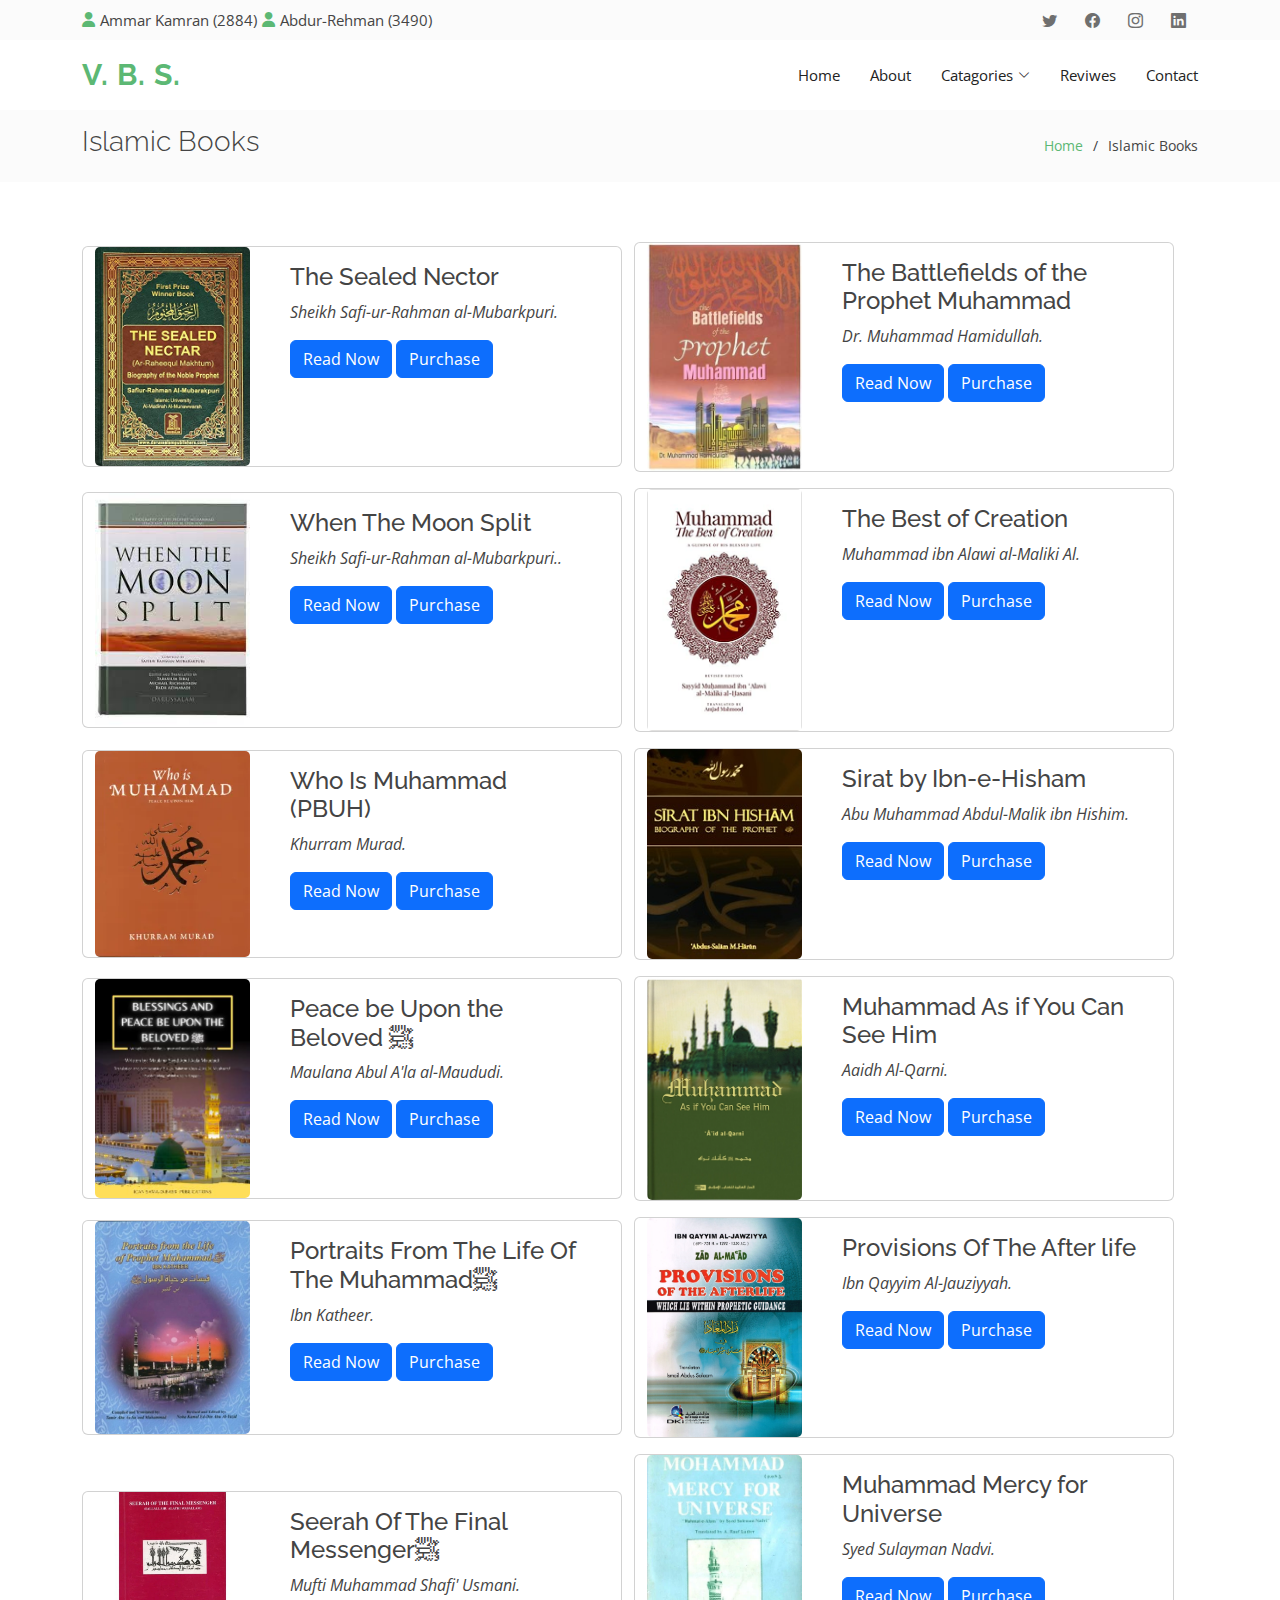
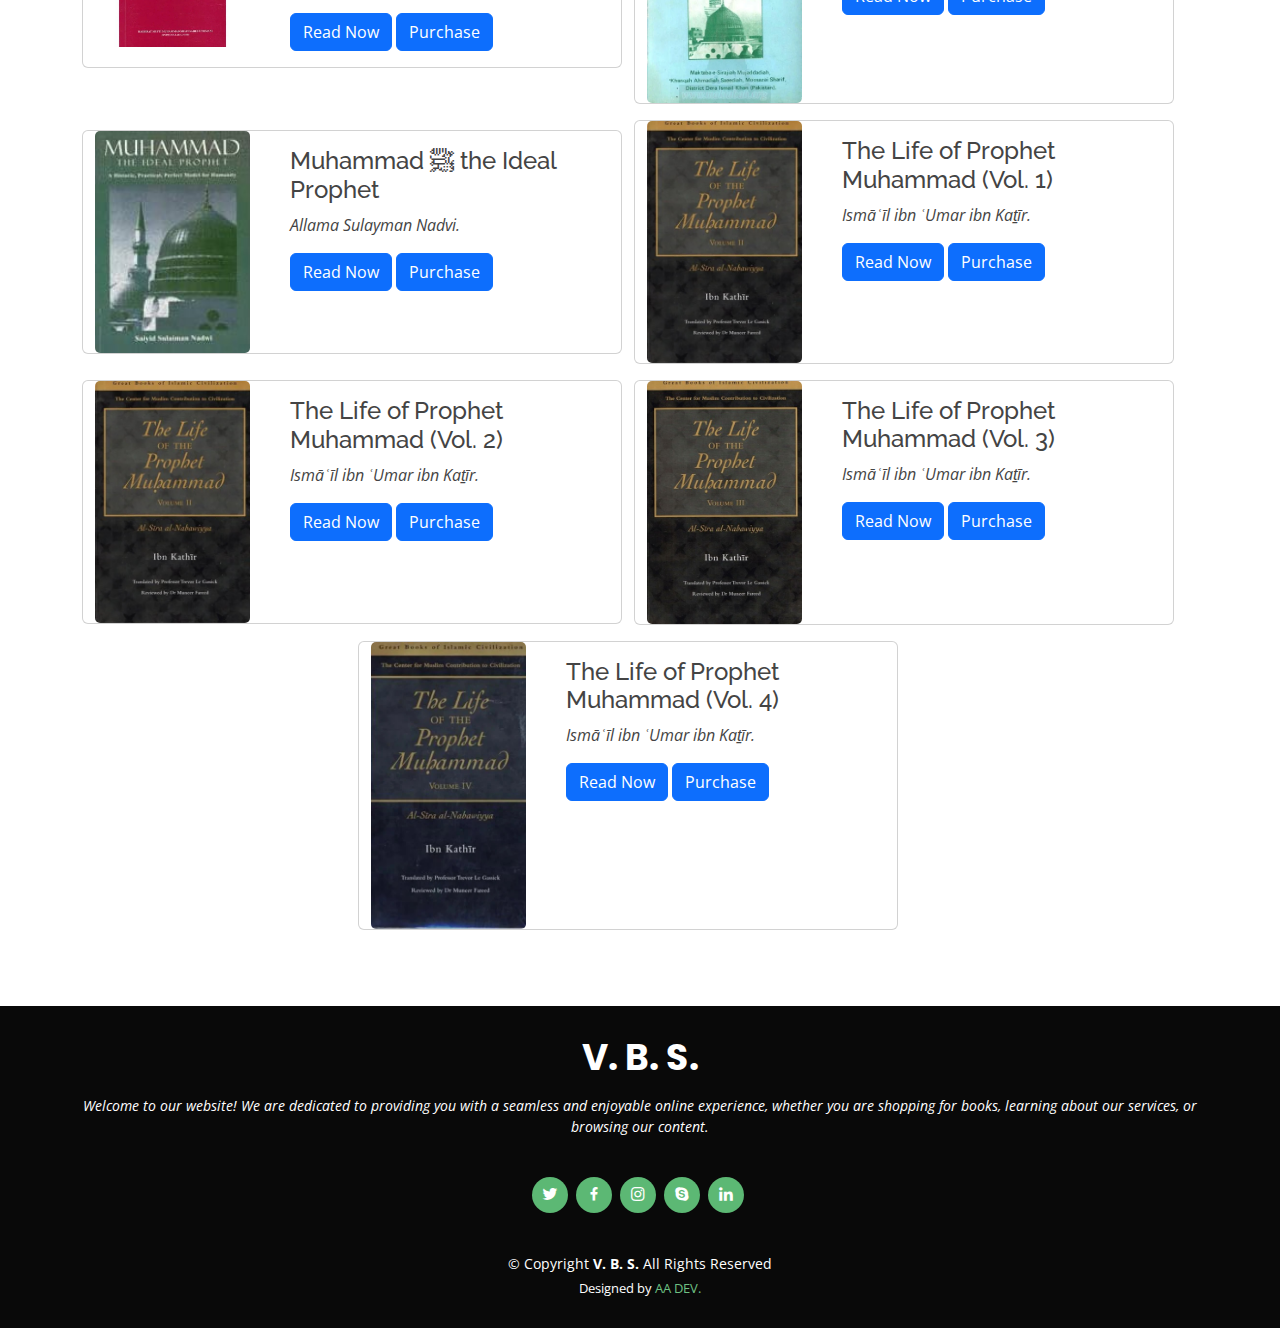
<file: inside-catagory.html>
<!DOCTYPE html>
<html lang="en">

<head>
  <meta charset="utf-8">
  <meta content="width=device-width, initial-scale=1.0" name="viewport">

  <title>V.B.S. | Books</title>
  <meta content="" name="description">
  <meta content="" name="keywords">

  <!-- Favicons -->
  <link href="assets/img/favicon.png" rel="icon">
  <link href="assets/img/apple-touch-icon.png" rel="apple-touch-icon">

  <!-- Google Fonts -->
  <link
    href="https://fonts.googleapis.com/css?family=Open+Sans:300,300i,400,400i,600,600i,700,700i|Raleway:300,300i,400,400i,500,500i,600,600i,700,700i|Poppins:300,300i,400,400i,500,500i,600,600i,700,700i"
    rel="stylesheet">

  <!-- Vendor CSS Files -->
  <link href="assets/vendor/bootstrap/css/bootstrap.min.css" rel="stylesheet">
  <link href="assets/vendor/bootstrap-icons/bootstrap-icons.css" rel="stylesheet">
  <link href="assets/vendor/boxicons/css/boxicons.min.css" rel="stylesheet">


  <!-- Template Main CSS File -->
  <link href="assets/css/style.css" rel="stylesheet">
  <link rel="stylesheet" href="https://cdnjs.cloudflare.com/ajax/libs/font-awesome/6.4.0/css/all.min.css">

</head>

<body>

  <!-- ======= Top Bar ======= -->
  <section id="topbar" class="d-flex align-items-center">
    <div class="container d-flex justify-content-center justify-content-md-between">
      <div class="contact-info d-flex align-items-center">
        <i class="fa fa-user" aria-hidden="true"></i><a href="mailto:contact@example.com">Ammar Kamran (2884)</a>
        <i class="" aria-hidden="true"></i>
        <i class="fa fa-user" aria-hidden="true"></i>Abdur-Rehman (3490)
      </div>
      <div class="social-links d-none d-md-block">
        <a href="#" class="twitter"><i class="bi bi-twitter"></i></a>
        <a href="#" class="facebook"><i class="bi bi-facebook"></i></a>
        <a href="#" class="instagram"><i class="bi bi-instagram"></i></a>
        <a href="#" class="linkedin"><i class="bi bi-linkedin"></i></i></a>
      </div>
    </div>
  </section>

  <!-- ======= Header ======= -->
  <header id="header" class="d-flex align-items-center">
    <div class="container d-flex align-items-center">

      <h1 class="logo me-auto"><a href="index.html">V. B. S.</a></h1>

      <nav id="navbar" class="navbar">
        <ul>
          <li><a class="nav-link scrollto " href="./index.html">Home</a></li>
          <li><a class="nav-link scrollto" href="#about">About</a></li>
          <li class="dropdown "><a href="#"><span>Catagories</span> <i class="bi bi-chevron-down"></i></a>
            <ul>
              <li><a href="#">Accounting</a></li>
              <li><a href="#">Children</a></li>
              <li><a href="#">Law</a></li>
              <li><a href="#">Medical</a></li>
              <li><a href="#">Novels</a></li>
              <li><a href="#">Engineering</a></li>
              <li><a href="#">Islamic</a></li>
              <li><a href="#">Programming</a></li>
              <li><a href="#">CSS</a></li>
            </ul>
          </li>

          <li><a class="nav-link scrollto " href="./reviews.html">Reviwes</a></li>
          <li><a class="nav-link scrollto" href="./contact.html">Contact</a></li>
        </ul>
        <i class="bi bi-list mobile-nav-toggle"></i>
      </nav><!-- .navbar -->

    </div>
  </header><!-- End Header -->

  <main id="main">

    <!-- ======= Breadcrumbs ======= -->
    <section class="breadcrumbs">
      <div class="container">

        <div class="d-flex justify-content-between align-items-center">
          <h2>Islamic Books</h2>
          <ol>
            <li><a href="index.html">Home</a></li>
            <li>Islamic Books</li>
          </ol>
        </div>

      </div>
    </section><!-- End Breadcrumbs -->

    <section class="inner-page">
      <div class="container">
        <div class="row" style="display: flex; justify-content:center; justify-content: space-evenly; align-items:center;width:100%;">
          <div class="card mb-3" style="max-width: 540px;">
             <div class="row no-gutters">
               <div class="col-md-4">
                 <img src="./img/the sealed nector.jpg" class="card-img" alt="...">
               </div>
               <div class="col-md-8">
                 <div class="card-body">
                  <h4 class="card-title">The Sealed Nector</h4>
                   <p class="card-text"><i>Sheikh Safi-ur-Rahman al-Mubarkpuri.</i></p>
                   <!-- <p class="card-text"><small class="text-muted">Last updated 3 mins ago</small></p> -->
                   <a href="./pdfs/english/Ar-Raheeq Al-Makhtum – The Sealed Nectar (Biography Of The Noble Prophet).pdf" target="_blank" class="btn btn-primary">Read Now</a>
                   <a href="./book-details.html" target="_blank" class="btn btn-primary">Purchase</a>
                 </div>
               </div>
             </div>
           </div>
           <div class="card mb-3" style="max-width: 540px;">
            <div class="row no-gutters">
              <div class="col-md-4">
                <img src="./img/battlefeileds of Muhammad.jpg" class="card-img" alt="...">
              </div>
              <div class="col-md-8">
                <div class="card-body">
                 <h4 class="card-title">The Battlefields of the Prophet Muhammad</h4>
                  <p class="card-text"><i>Dr. Muhammad Hamidullah.</i></p>
                  <!-- <p class="card-text"><small class="text-muted">Last updated 3 mins ago</small></p> -->
                  <a href="./pdfs/english/The Battlefields of the Prophet Muhammad - Muhammad Hamidullah.pdf" target="_blank" class="btn btn-primary">Read Now</a>
                  <a href="./book-details.html" target="_blank" class="btn btn-primary">Purchase</a>
                </div>
              </div>
            </div>
          </div>
          <div class="card mb-3" style="max-width: 540px;">
            <div class="row no-gutters">
              <div class="col-md-4">
                <img src="./img/when the moon split.jpg" class="card-img" alt="...">
              </div>
              <div class="col-md-8">
                <div class="card-body">
                 <h4 class="card-title">When The Moon Split</h4>
                  <p class="card-text"><i>Sheikh Safi-ur-Rahman al-Mubarkpuri..</i></p>
                  <!-- <p class="card-text"><small class="text-muted">Last updated 3 mins ago</small></p> -->
                  <a href="./pdfs/english/When The Moon Split.pdf" target="_blank" class="btn btn-primary">Read Now</a>
                  <a href="./book-details.html" target="_blank" class="btn btn-primary">Purchase</a>
                </div>
              </div>
            </div>
          </div>
          <div class="card mb-3" style="max-width: 540px;">
            <div class="row no-gutters">
              <div class="col-md-4">
                <img src="./img/Muhammad_best_creation.jpg" class="card-img" alt="...">
              </div>
              <div class="col-md-8">
                <div class="card-body">
                 <h4 class="card-title">The Best of Creation</h4>
                  <p class="card-text"><i>Muhammad ibn Alawi al-Maliki Al.</i></p>
                  <!-- <p class="card-text"><small class="text-muted">Last updated 3 mins ago</small></p> -->
                  <a href="./pdfs/english/The Best of Creation .pdf" target="_blank" class="btn btn-primary">Read Now</a>
                  <a href="./book-details.html" target="_blank" class="btn btn-primary">Purchase</a>
                </div>
              </div>
            </div>
          </div>
          <div class="card mb-3" style="max-width: 540px;">
            <div class="row no-gutters">
              <div class="col-md-4">
                <img src="./img/Who Is Muhammad (PBUH).webp" class="card-img" alt="...">
              </div>
              <div class="col-md-8">
                <div class="card-body">
                 <h4 class="card-title">Who Is Muhammad (PBUH) </h4>
                  <p class="card-text"><i>Khurram Murad.</i></p>
                  <!-- <p class="card-text"><small class="text-muted">Last updated 3 mins ago</small></p> -->
                  <a href="./pdfs/english/Who Is Muhammad (PBUH) By Khurram Murad.pdf" target="_blank" class="btn btn-primary">Read Now</a>
                  <a href="./book-details.html" target="_blank" class="btn btn-primary">Purchase</a>
                </div>
              </div>
            </div>
          </div>
           <div class="card mb-3" style="max-width: 540px;">
             <div class="row no-gutters">
               <div class="col-md-4">
                 <img src="./img/SiratIbnHishamBiographyOfTheProphet-.jpg" class="card-img" alt="...">
               </div>
               <div class="col-md-8">
                 <div class="card-body">
                  <h4 class="card-title"> Sirat by Ibn-e-Hisham</h4>
                   <p class="card-text"><i>Abu Muhammad Abdul-Malik ibn Hishim.</i></p>
                   <!-- <p class="card-text"><small class="text-muted">Last updated 3 mins ago</small></p> -->
                   <a href="./pdfs/english/sirat_ibn_hisham.pdf" target="_blank" class="btn btn-primary">Read Now</a>
                   <a href="./book-details.html" target="_blank" class="btn btn-primary">Purchase</a>
                 </div>
               </div>
             </div>
           </div>
           </div>
           <div class="row" style="display: flex; justify-content:center; justify-content: space-evenly; align-items:center;width:100%;">
           <div class="card mb-3" style="max-width: 540px;">
             <div class="row no-gutters">
               <div class="col-md-4">
                 <img src="./img/mududi.jpg" class="card-img" alt="...">
               </div>
               <div class="col-md-8">
                 <div class="card-body">
                  <h4 class="card-title">Peace be Upon the Beloved ﷺ</h4>
                   <p class="card-text"><i>Maulana Abul A'la al-Maududi.</i></p>
                   <!-- <p class="card-text"><small class="text-muted">Last updated 3 mins ago</small></p> -->
                   <a href="./pdfs/english/Peace be Upon the Beloved-Mulana mududi.pdf" target="_blank" class="btn btn-primary">Read Now</a>
                   <a href="./book-details.html" target="_blank" class="btn btn-primary">Purchase</a>
                 </div>
               </div>
             </div>
           </div>
           <div class="card mb-3" style="max-width: 540px;">
             <div class="row no-gutters">
               <div class="col-md-4">
                 <img src="./img/Muhammad-As-if-you-Can-See-Him.webp" class="card-img" alt="...">
               </div>
               <div class="col-md-8">
                 <div class="card-body">
                  <h4 class="card-title">Muhammad As if You Can See Him</h4>
                   <p class="card-text"><i>Aaidh Al-Qarni.</i></p>
                   <!-- <p class="card-text"><small class="text-muted">Last updated 3 mins ago</small></p> -->
                   <a href="./pdfs/english/Muhammad as if you can see him - Aid ul Qarni.pdf" target="_blank" class="btn btn-primary">Read Now</a>
                   <a href="./book-details.html" target="_blank" class="btn btn-primary">Purchase</a>
                 </div>
               </div>
             </div>
           </div>
           </div>
           <div class="row" style="display: flex; justify-content:center; justify-content: space-evenly; align-items:center;width:100%;">
           <div class="card mb-3" style="max-width: 540px;">
             <div class="row no-gutters">
               <div class="col-md-4">
                 <img src="./img/PortraitsLifeProphet.webp" class="card-img" alt="...">
               </div>
               <div class="col-md-8">
                 <div class="card-body">
                  <h4 class="card-title"> Portraits From The Life Of The Muhammadﷺ</h4>
                   <p class="card-text"><i>Ibn Katheer.</i></p>
                   <!-- <p class="card-text"><small class="text-muted">Last updated 3 mins ago</small></p> -->
                   <a href="./pdfs/english/PortraitsFromTheLifeOfTheProphetMuhammadpbuh-ibn e khateer.pdf" target="_blank" class="btn btn-primary">Read Now</a>
                   <a href="./book-details.html" target="_blank" class="btn btn-primary">Purchase</a>
                 </div>
               </div>
             </div>
           </div>
           <div class="card mb-3" style="max-width: 540px;">
             <div class="row no-gutters">
               <div class="col-md-4">
                 <img src="./img/ibn e qayyam.jpg" class="card-img" alt="...">
               </div>
               <div class="col-md-8">
                 <div class="card-body">
                  <h4 class="card-title">Provisions Of The After life</h4>
                   <p class="card-text"><i>Ibn Qayyim Al-Jauziyyah.</i></p>
                   <!-- <p class="card-text"><small class="text-muted">Last updated 3 mins ago</small></p> -->
                   <a href="./pdfs/english/ProvisionsOfTheAfterlife-ibn e qayyam.pdf" target="_blank" class="btn btn-primary">Read Now</a>
                   <a href="./book-details.html" target="_blank" class="btn btn-primary">Purchase</a>
                 </div>
               </div>
             </div>
           </div>
           </div>
           <div class="row" style="display: flex; justify-content:center; justify-content: space-evenly; align-items:center;width:100%;">
           <div class="card mb-3" style="max-width: 540px;">
             <div class="row no-gutters">
               <div class="col-md-4">
                 <img src="./img/mulan-shafi-usmani.webp" class="card-img" alt="...">
               </div>
               <div class="col-md-8">
                 <div class="card-body">
                  <h4 class="card-title">Seerah Of The Final Messengerﷺ</h4>
                   <p class="card-text"><i>Mufti Muhammad Shafi' Usmani.</i></p>
                   <!-- <p class="card-text"><small class="text-muted">Last updated 3 mins ago</small></p> -->
                   <a href="./pdfs/english/SeerahOfTheFinalMessengersallallahuAlaihiWasallamByShaykhMuftiMuhammadShafir.a.pdf" target="_blank" class="btn btn-primary">Read Now</a>
                   <a href="./book-details.html" target="_blank" class="btn btn-primary">Purchase</a>
                 </div>
               </div>
             </div>
           </div>
           <div class="card mb-3" style="max-width: 540px;">
             <div class="row no-gutters">
               <div class="col-md-4">
                 <img src="./img/muhammad-mercy-to-universe.webp" class="card-img" alt="...">
               </div>
               <div class="col-md-8">
                 <div class="card-body">
                  <h4 class="card-title">Muhammad Mercy for Universe</h4>
                   <p class="card-text"><i>Syed Sulayman Nadvi.</i></p>
                   <!-- <p class="card-text"><small class="text-muted">Last updated 3 mins ago</small></p> -->
                   <a href="./pdfs/english/MUHAMMAD-MERCY-FOR-UNIVERSE-syed sulaiman nadvi.pdf" target="_blank" class="btn btn-primary">Read Now</a>
                   <a href="./book-details.html" target="_blank" class="btn btn-primary">Purchase</a>
                 </div>
               </div>
             </div>
           </div>
           </div>
           <div class="row" style="display: flex; justify-content:center; justify-content: space-evenly; align-items:center;width:100%;">
           <div class="card mb-3" style="max-width: 540px;">
             <div class="row no-gutters">
               <div class="col-md-4">
                 <img src="./img/syed sulaiman nadvi.jpg" class="card-img" alt="...">
               </div>
               <div class="col-md-8">
                 <div class="card-body">
                  <h4 class="card-title">Muhammad ﷺ the Ideal Prophet</h4>
                   <p class="card-text"><i>Allama Sulayman Nadvi.</i></p>
                   <!-- <p class="card-text"><small class="text-muted">Last updated 3 mins ago</small></p> -->
                   <a href="./pdfs/english/MuhammadsawtheIdealProphetBySyedSulaimanNadvirEnglish.pdf" target="_blank" class="btn btn-primary">Read Now</a>
                   <a href="./book-details.html" target="_blank" class="btn btn-primary">Purchase</a>
                 </div>
               </div>
             </div>
           </div>
           <div class="card mb-3" style="max-width: 540px;">
             <div class="row no-gutters">
               <div class="col-md-4">
                 <img src="./img/volume 2 the life of.jpg" class="card-img" alt="...">
               </div>
               <div class="col-md-8">
                 <div class="card-body">
                  <h4 class="card-title">The Life of Prophet Muhammad (Vol. 1)</h4>
                   <p class="card-text"><i> Ismāʿīl ibn ʿUmar ibn Kaṯīr.</i></p>
                   <!-- <p class="card-text"><small class="text-muted">Last updated 3 mins ago</small></p> -->
                   <a href="./pdfs/english/TheLifeOfTheProphetMuhammad-EnglishTranslationOfIbnKathirsAlSiraAlNabawiyyaVolume1.pdf ( Takhrej-Shuda-Audition )-1.pdf" target="_blank" class="btn btn-primary">Read Now</a>
                   <a href="./book-details.html" target="_blank" class="btn btn-primary">Purchase</a>
                   
                 </div>
               </div>
             </div>
           </div>
           </div>
           <div class="row" style="display: flex; justify-content:center; justify-content: space-evenly; align-items:center;width:100%;">
           <div class="card mb-3" style="max-width: 540px;">
             <div class="row no-gutters">
               <div class="col-md-4">
                 <img src="./img/volume 2 the life of.jpg" class="card-img" alt="...">
               </div>
               <div class="col-md-8">
                 <div class="card-body">
                  <h4 class="card-title">The Life of Prophet Muhammad (Vol. 2)</h4>
                   <p class="card-text"><i> Ismāʿīl ibn ʿUmar ibn Kaṯīr.</i></p>
                   <!-- <p class="card-text"><small class="text-muted">Last updated 3 mins ago</small></p> -->
                   <a href="./pdfs/english/TheLifeOfTheProphetMuhammad-EnglishTranslationOfIbnKathirsAlSiraAlNabawiyyaVolume2.pdf" target="_blank" class="btn btn-primary">Read Now</a>
                   <a href="./book-details.html" target="_blank" class="btn btn-primary">Purchase</a>
                 </div>
               </div>
             </div>
           </div>
           <div class="card mb-3" style="max-width: 540px;">
             <div class="row no-gutters">
               <div class="col-md-4">
                 <img src="./img/volume 3 the life of muhammad.jpg" class="card-img" alt="...">
               </div>
               <div class="col-md-8">
                 <div class="card-body">
                  <h4 class="card-title">The Life of Prophet Muhammad (Vol. 3)</h4>
                   <p class="card-text"><i> Ismāʿīl ibn ʿUmar ibn Kaṯīr.</i></p>
                   <!-- <p class="card-text"><small class="text-muted">Last updated 3 mins ago</small></p> -->
                   <a href="./pdfs/english/TheLifeOfTheProphetMuhammad-EnglishTranslationOfIbnKathirsAlSiraAlNabawiyyaVolume3.pdf ( Takhrej-Shuda-Audition )-3.pdf" target="_blank" class="btn btn-primary">Read Now</a>
                   <a href="./book-details.html" target="_blank" class="btn btn-primary">Purchase</a>
                 </div>
               </div>
             </div>
           </div>
           </div>
           <div class="row" style="display: flex; justify-content:center; justify-content: space-evenly; align-items:center;width:100%;">
           <div class="card mb-3" style="max-width: 540px;">
             <div class="row no-gutters">
               <div class="col-md-4">
                 <img src="./img/volume 4 the life of.jpg" class="card-img" alt="...">
               </div>
               <div class="col-md-8">
                 <div class="card-body">
                  <h4 class="card-title">The Life of Prophet Muhammad (Vol. 4)</h4>
                   <p class="card-text"><i> Ismāʿīl ibn ʿUmar ibn Kaṯīr.</i></p>
                   <!-- <p class="card-text"><small class="text-muted">Last updated 3 mins ago</small></p> -->
                   <a href="./pdfs/english/The Life of the Prophet Muhammad), Volume IV.  ( PDFDrive ).pdf" target="_blank" class="btn btn-primary">Read Now</a>
                   <a href="./book-details.html" target="_blank" class="btn btn-primary">Purchase</a>
                 </div>
               </div>
             </div>
           </div>
</div>
      </div>
    </section>

  </main><!-- End #main -->

  
  <!-- ======= Footer ======= -->
  <footer id="footer">
    <div class="container">
      <h3>V. B. S.</h3>
      <p>Welcome to our website! We are dedicated to providing you with a seamless and enjoyable online experience,
        whether you are shopping for books, learning about our services, or browsing our content.</p>
      <div class="social-links">
        <a href="#" class="twitter"><i class="bx bxl-twitter"></i></a>
        <a href="#" class="facebook"><i class="bx bxl-facebook"></i></a>
        <a href="#" class="instagram"><i class="bx bxl-instagram"></i></a>
        <a href="#" class="google-plus"><i class="bx bxl-skype"></i></a>
        <a href="#" class="linkedin"><i class="bx bxl-linkedin"></i></a>
      </div>
      <div class="copyright">
        &copy; Copyright <strong><span>V. B. S.</span></strong> All Rights Reserved
      </div>
      <div class="credits">

        Designed by <span style="color:#6EC083 ;">AA DEV.</span></a>
      </div>
    </div>
  </footer><!-- End Footer -->

  <a href="#" class="back-to-top d-flex align-items-center justify-content-center"><i
      class="bi bi-arrow-up-short"></i></a>

  <!-- Vendor JS Files -->
  <script src="assets/vendor/bootstrap/js/bootstrap.bundle.min.js"></script>
  <script src="assets/vendor/glightbox/js/glightbox.min.js"></script>






</body>

</html>
</file>
<file: assets/css/style.css>
body {
  font-family: "Open Sans", sans-serif;
  color: #444444;
}

a {
  text-decoration: none;
  color: #5cb874;
}

a:hover {
  color: #80c792;
  text-decoration: none;
}

h1,
h2,
h3,
h4,
h5,
h6 {
  font-family: "Raleway", sans-serif;
}

/*--------------------------------------------------------------
# Back to top button
--------------------------------------------------------------*/
.back-to-top {
  position: fixed;
  visibility: hidden;
  opacity: 0;
  right: 15px;
  bottom: 15px;
  z-index: 996;
  background: #5cb874;
  width: 40px;
  height: 40px;
  border-radius: 4px;
  transition: all 0.4s;
}

.back-to-top i {
  font-size: 24px;
  color: #fff;
  line-height: 0;
}

.back-to-top:hover {
  background: #78c48c;
  color: #fff;
}

.back-to-top.active {
  visibility: visible;
  opacity: 1;
}

/*--------------------------------------------------------------
# Top Bar
--------------------------------------------------------------*/
#topbar {
  background: #fbfbfb;
  font-size: 15px;
  height: 40px;
  padding: 0;
}

#topbar .contact-info a {
  line-height: 0;
  color: #444444;
  transition: 0.3s;
}

#topbar .contact-info a:hover {
  color: #5cb874;
}

#topbar .contact-info i {
  color: #5cb874;
  line-height: 0;
  margin-right: 5px;
}

#topbar .contact-info .phone-icon {
  margin-left: 15px;
}

#topbar .social-links a {
  color: #6f6f6f;
  padding: 4px 12px;
  display: inline-block;
  line-height: 1px;
  transition: 0.3s;
}

#topbar .social-links a:hover {
  color: #5cb874;
}

/*--------------------------------------------------------------
# Header
--------------------------------------------------------------*/
#header {
  background: #fff;
  transition: all 0.5s;
  z-index: 997;
  height: 70px;
}

#header.header-scrolled {
  box-shadow: 0px 2px 15px rgba(0, 0, 0, 0.1);
}

#header .logo {
  font-size: 30px;
  margin: 0;
  padding: 0;
  line-height: 1;
  font-weight: 700;
  letter-spacing: 1px;
  text-transform: uppercase;
}

#header .logo a {
  color: #5cb874;
}

#header .logo img {
  max-height: 40px;
}

.scrolled-offset {
  margin-top: 70px;
}

/*--------------------------------------------------------------
# Navigation Menu
--------------------------------------------------------------*/
/**
* Desktop Navigation 
*/
.navbar {
  padding: 0;
}

.sticky {
  position: fixed;
  top: 0;
  width: 100%;
} 

.navbar ul {
  margin: 0;
  padding: 0;
  display: flex;
  list-style: none;
  align-items: center;
}

.navbar li {
  position: relative;
}

.navbar a,
.navbar a:focus {
  display: flex;
  align-items: center;
  justify-content: space-between;
  padding: 10px 0 10px 30px;
  font-size: 15px;
  color: #222222;
  white-space: nowrap;
  transition: 0.3s;
}

.navbar a i,
.navbar a:focus i {
  font-size: 12px;
  line-height: 0;
  margin-left: 5px;
}

.navbar a:hover,
.navbar .active,
.navbar .active:focus,
.navbar li:hover>a {
  color: #5cb874;
}

.navbar .getstarted,
.navbar .getstarted:focus {
  color: #5cb874;
  padding: 8px 25px;
  margin-left: 30px;
  border-radius: 4px;
  border: 2px solid #5cb874;
  transition: 0.3s;
  font-size: 14px;
}

.navbar .getstarted:hover,
.navbar .getstarted:focus:hover {
  background: #5cb874;
  color: #fff;
}

.navbar .dropdown ul {
  display: block;
  position: absolute;
  left: 14px;
  top: calc(100% + 30px);
  margin: 0;
  padding: 10px 0;
  z-index: 99;
  opacity: 0;
  visibility: hidden;
  background: #fff;
  box-shadow: 0px 0px 30px rgba(127, 137, 161, 0.25);
  transition: 0.3s;
}

.navbar .dropdown ul li {
  min-width: 200px;
}

.navbar .dropdown ul a {
  padding: 10px 20px;
  text-transform: none;
}

.navbar .dropdown ul a i {
  font-size: 12px;
}

.navbar .dropdown ul a:hover,
.navbar .dropdown ul .active:hover,
.navbar .dropdown ul li:hover>a {
  color: #5cb874;
}

.navbar .dropdown:hover>ul {
  opacity: 1;
  top: 100%;
  visibility: visible;
}

.navbar .dropdown .dropdown ul {
  top: 0;
  left: calc(100% - 30px);
  visibility: hidden;
}

.navbar .dropdown .dropdown:hover>ul {
  opacity: 1;
  top: 0;
  left: 100%;
  visibility: visible;
}


@media (max-width: 1366px) {
  .navbar .dropdown .dropdown ul {
    left: -90%;
  }

  .navbar .dropdown .dropdown:hover>ul {
    left: -100%;
  }
}

/**
* Mobile Navigation 
*/
.mobile-nav-toggle {
  color: #222222;
  font-size: 28px;
  cursor: pointer;
  display: none;
  line-height: 0;
  transition: 0.5s;
}

.mobile-nav-toggle.bi-x {
  color: #fff;
}

@media (max-width: 991px) {
  .mobile-nav-toggle {
    display: block;
  }

  .navbar ul {
    display: none;
  }
}

.navbar-mobile {
  position: fixed;
  overflow: hidden;
  top: 0;
  right: 0;
  left: 0;
  bottom: 0;
  background: rgba(9, 9, 9, 0.9);
  transition: 0.3s;
  z-index: 999;
}

.navbar-mobile .mobile-nav-toggle {
  position: absolute;
  top: 15px;
  right: 15px;
}

.navbar-mobile ul {
  display: block;
  position: absolute;
  top: 55px;
  right: 15px;
  bottom: 15px;
  left: 15px;
  padding: 10px 0;
  background-color: #fff;
  overflow-y: auto;
  transition: 0.3s;
}

.navbar-mobile a,
.navbar-mobile a:focus {
  padding: 10px 20px;
  font-size: 15px;
  color: #222222;
}

.navbar-mobile a:hover,
.navbar-mobile .active,
.navbar-mobile li:hover>a {
  color: #5cb874;
}

.navbar-mobile .getstarted,
.navbar-mobile .getstarted:focus {
  margin: 15px;
}

.navbar-mobile .dropdown ul {
  position: static;
  display: none;
  margin: 10px 20px;
  padding: 10px 0;
  z-index: 99;
  opacity: 1;
  visibility: visible;
  background: #fff;
  box-shadow: 0px 0px 30px rgba(127, 137, 161, 0.25);
}

.navbar-mobile .dropdown ul li {
  min-width: 200px;
}

.navbar-mobile .dropdown ul a {
  padding: 10px 20px;
}

.navbar-mobile .dropdown ul a i {
  font-size: 12px;
}

.navbar-mobile .dropdown ul a:hover,
.navbar-mobile .dropdown ul .active:hover,
.navbar-mobile .dropdown ul li:hover>a {
  color: #5cb874;
}

.navbar-mobile .dropdown>.dropdown-active {
  display: block;
}

/*--------------------------------------------------------------
# Hero Section
--------------------------------------------------------------*/
#hero {
  width: 100%;
  height: 70vh;
  background-color: rgba(9, 9, 9, 0.8);
  overflow: hidden;
  position: relative;
}

#hero .carousel,
#hero .carousel-inner,
#hero .carousel-item,
#hero .carousel-item::before {
  background-size: cover;
  background-position: center;
  background-repeat: no-repeat;
  position: absolute;
  top: 0;
  right: 0;
  left: 0;
  bottom: 0;
}

#hero .carousel-item::before {
  content: "";
  background-color: rgba(45, 103, 60, 0.8);
}

#hero .carousel-container {
  display: flex;
  justify-content: center;
  align-items: center;
  position: absolute;
  bottom: 0;
  top: 0;
  left: 50px;
  right: 50px;
}

#hero .container {
  text-align: center;
}

#hero h2 {
  color: #fff;
  margin-bottom: 20px;
  font-size: 48px;
  font-weight: 700;
}

#hero p {
  -webkit-animation-delay: 0.4s;
  animation-delay: 0.4s;
  margin: 0 auto 30px auto;
  color: #fff;
}

#hero .carousel-inner .carousel-item {
  transition-property: opacity;
  background-position: center top;
}

#hero .carousel-inner .carousel-item,
#hero .carousel-inner .active.carousel-item-start,
#hero .carousel-inner .active.carousel-item-end {
  opacity: 0;
}

#hero .carousel-inner .active,
#hero .carousel-inner .carousel-item-next.carousel-item-start,
#hero .carousel-inner .carousel-item-prev.carousel-item-end {
  opacity: 1;
  transition: 0.5s;
}

#hero .carousel-control-next-icon,
#hero .carousel-control-prev-icon {
  background: none;
  font-size: 30px;
  line-height: 0;
  width: auto;
  height: auto;
  background: rgba(255, 255, 255, 0.2);
  border-radius: 50px;
  transition: 0.3s;
  color: rgba(255, 255, 255, 0.5);
  width: 54px;
  height: 54px;
  display: flex;
  align-items: center;
  justify-content: center;
}

#hero .carousel-control-next-icon:hover,
#hero .carousel-control-prev-icon:hover {
  background: rgba(255, 255, 255, 0.3);
  color: rgba(255, 255, 255, 0.8);
}

#hero .carousel-indicators li {
  cursor: pointer;
  background: #fff;
  overflow: hidden;
  border: 0;
  width: 12px;
  height: 12px;
  border-radius: 50px;
  opacity: 0.6;
  transition: 0.3s;
}

#hero .carousel-indicators li.active {
  opacity: 1;
  background: #5cb874;
}

#hero .btn-get-started {
  font-family: "Raleway", sans-serif;
  font-weight: 500;
  font-size: 14px;
  letter-spacing: 1px;
  display: inline-block;
  padding: 14px 32px;
  border-radius: 4px;
  transition: 0.5s;
  line-height: 1;
  color: #fff;
  -webkit-animation-delay: 0.8s;
  animation-delay: 0.8s;
  background: #5cb874;
}

#hero .btn-get-started:hover {
  background: #6ec083;
}

@media (max-width: 992px) {
  #hero {
    height: 100vh;
  }

  #hero .carousel-container {
    top: 66px;
  }
}

@media (max-width: 768px) {
  #hero h2 {
    font-size: 28px;
  }
}

@media (min-width: 1024px) {

  #hero .carousel-control-prev,
  #hero .carousel-control-next {
    width: 5%;
  }
}

@media (max-height: 500px) {
  #hero {
    height: 120vh;
  }
}

/*--------------------------------------------------------------
# Sections General
--------------------------------------------------------------*/
section {
  padding: 60px 0;
}

.section-bg {
  background-color: #f8fcf9;
}

.section-title {
  text-align: center;
  padding-bottom: 30px;
}

.section-title h2 {
  font-size: 32px;
  font-weight: bold;
  text-transform: uppercase;
  margin-bottom: 20px;
  padding-bottom: 20px;
  position: relative;
}

.section-title h2::before {
  content: "";
  position: absolute;
  display: block;
  width: 120px;
  height: 1px;
  background: #ddd;
  bottom: 1px;
  left: calc(50% - 60px);
}

.section-title h2::after {
  content: "";
  position: absolute;
  display: block;
  width: 40px;
  height: 3px;
  background: #5cb874;
  bottom: 0;
  left: calc(50% - 20px);
}

.section-title p {
  margin-bottom: 0;
  font-size: 14px;
  color: #919191;
}

/*--------------------------------------------------------------
# Featured Services
--------------------------------------------------------------*/
.featured-services {
  padding: 20px 0;
}

.featured-services .icon-box {
  padding: 20px;
}

.featured-services .icon-box-bg {
  background-image: linear-gradient(0deg, #222222 0%, #2f2f2f 50%, #222222 100%);
}

.featured-services .icon {
  margin-bottom: 15px;
}

.featured-services .icon i {
  color: #5cb874;
  font-size: 42px;
}

.featured-services .title {
  font-weight: 700;
  margin-bottom: 15px;
  font-size: 18px;
}

.featured-services .title a {
  color: #222222;
  transition: 0.3s;
}

.featured-services .icon-box:hover .title a {
  color: #5cb874;
}

.featured-services .description {
  line-height: 24px;
  font-size: 14px;
}

/*--------------------------------------------------------------
# About Us
--------------------------------------------------------------*/
.about .content h3 {
  font-weight: 700;
  font-size: 28px;
}

.about .content ul {
  list-style: none;
  padding: 0;
}

.about .content ul li {
  padding-bottom: 10px;
}

.about .content ul i {
  font-size: 20px;
  padding-right: 4px;
  color: #5cb874;
}

.about .content p:last-child {
  margin-bottom: 0;
}

/*--------------------------------------------------------------
# Why Us
--------------------------------------------------------------*/
.why-us {
  padding: 0;
}

.why-us .row {
  overflow: hidden;
}

.why-us .content-item {
  padding: 40px;
  border-left: 1px solid #eee;
  border-bottom: 1px solid #eee;
  margin: -1px;
}

.why-us .content-item span {
  display: block;
  font-size: 24px;
  font-weight: 400;
  color: #6ec083;
}

.why-us .content-item h4 {
  font-size: 26px;
  font-weight: 300;
  padding: 0;
  margin: 20px 0;
}

.why-us .content-item p {
  color: #aaaaaa;
  font-size: 15px;
  margin: 0;
  padding: 0;
}

@media (max-width: 768px) {
  .why-us .content-item {
    padding: 40px 0;
  }
}



/*--------------------------------------------------------------
# Services
--------------------------------------------------------------*/
.services .icon-box {
  text-align: center;
  padding: 70px 20px 80px 20px;
  transition: all ease-in-out 0.3s;
  background: #fff;
  box-shadow: 0px 5px 90px 0px rgba(110, 123, 131, 0.1);
}

.services .icon-box .icon {
  margin: 0 auto;
  width: 100px;
  height: 100px;
  display: flex;
  align-items: center;
  justify-content: center;
  transition: ease-in-out 0.3s;
  position: relative;
}

.services .icon-box .icon i {
  font-size: 36px;
  transition: 0.5s;
  position: relative;
}

.services .icon-box .icon svg {
  position: absolute;
  top: 0;
  left: 0;
}

.services .icon-box .icon svg path {
  transition: 0.5s;
  fill: #f5f5f5;
}

.services .icon-box h4 {
  font-weight: 600;
  margin: 10px 0 15px 0;
  font-size: 22px;
}

.services .icon-box h4 a {
  color: #222222;
  transition: ease-in-out 0.3s;
}

.services .icon-box p {
  line-height: 24px;
  font-size: 14px;
  margin-bottom: 0;
}

.services .icon-box:hover {
  border-color: #fff;
  box-shadow: 0px 0 35px 0 rgba(0, 0, 0, 0.08);
}

.services .iconbox-blue i {
  color: #47aeff;
}

.services .iconbox-blue:hover .icon i {
  color: #fff;
}

.services .iconbox-blue:hover .icon path {
  fill: #47aeff;
}

.services .iconbox-orange i {
  color: #ffa76e;
}

.services .iconbox-orange:hover .icon i {
  color: #fff;
}

.services .iconbox-orange:hover .icon path {
  fill: #ffa76e;
}

.services .iconbox-pink i {
  color: #e80368;
}

.services .iconbox-pink:hover .icon i {
  color: #fff;
}

.services .iconbox-pink:hover .icon path {
  fill: #e80368;
}

.services .iconbox-yellow i {
  color: #ffbb2c;
}

.services .iconbox-yellow:hover .icon i {
  color: #fff;
}

.services .iconbox-yellow:hover .icon path {
  fill: #ffbb2c;
}

.services .iconbox-red i {
  color: #ff5828;
}

.services .iconbox-red:hover .icon i {
  color: #fff;
}

.services .iconbox-red:hover .icon path {
  fill: #ff5828;
}

.services .iconbox-teal i {
  color: #11dbcf;
}

.services .iconbox-teal:hover .icon i {
  color: #fff;
}

.services .iconbox-teal:hover .icon path {
  fill: #11dbcf;
}

/*--------------------------------------------------------------
# Cta
--------------------------------------------------------------*/
.cta {
  background: #5cb874;
  padding: 80px 0;
}

.cta h3 {
  color: #fff;
  font-size: 28px;
  font-weight: 700;
}

.cta p {
  color: #fff;
}

.cta .cta-btn {
  font-family: "Raleway", sans-serif;
  font-weight: 600;
  font-size: 14px;
  letter-spacing: 1px;
  display: inline-block;
  padding: 10px 30px;
  border-radius: 2px;
  transition: 0.5s;
  margin: 10px;
  border: 2px solid #fff;
  color: #fff;
  border-radius: 4px;
}

.cta .cta-btn:hover {
  background: #fff;
  color: #5cb874;
}

@media (max-width: 1024px) {
  .cta {
    background-attachment: scroll;
  }
}

@media (min-width: 769px) {
  .cta .cta-btn-container {
    display: flex;
    align-items: center;
    justify-content: flex-end;
  }
}

/*--------------------------------------------------------------
# Portfolio
--------------------------------------------------------------*/
.portfolio .portfolio-item {
  margin-bottom: 30px;
}

.portfolio #portfolio-flters {
  padding: 0;
  margin: 0 auto 20px auto;
  list-style: none;
  text-align: center;
}

.portfolio #portfolio-flters li {
  cursor: pointer;
  display: inline-block;
  padding: 8px 15px 10px 15px;
  font-size: 14px;
  font-weight: 600;
  line-height: 1;
  text-transform: uppercase;
  color: #444444;
  margin-bottom: 5px;
  transition: all 0.3s ease-in-out;
  border-radius: 3px;
}

.portfolio #portfolio-flters li:hover,
.portfolio #portfolio-flters li.filter-active {
  color: #fff;
  background: #5cb874;
}

.portfolio #portfolio-flters li:last-child {
  margin-right: 0;
}

.portfolio .portfolio-wrap {
  transition: 0.3s;
  position: relative;
  overflow: hidden;
  z-index: 1;
  background: rgba(34, 34, 34, 0.6);
}

.portfolio .portfolio-wrap::before {
  content: "";
  background: rgba(34, 34, 34, 0.6);
  position: absolute;
  left: 0;
  right: 0;
  top: 0;
  bottom: 0;
  transition: all ease-in-out 0.3s;
  z-index: 2;
  opacity: 0;
}

.portfolio .portfolio-wrap img {
  transition: all ease-in-out 0.3s;
}

.portfolio .portfolio-wrap .portfolio-info {
  opacity: 0;
  position: absolute;
  top: 0;
  left: 0;
  right: 0;
  bottom: 0;
  z-index: 3;
  transition: all ease-in-out 0.3s;
  display: flex;
  flex-direction: column;
  justify-content: flex-end;
  align-items: flex-start;
  padding: 20px;
}

.portfolio .portfolio-wrap .portfolio-info h4 {
  font-size: 20px;
  color: #fff;
  font-weight: 600;
}

.portfolio .portfolio-wrap .portfolio-info p {
  color: rgba(255, 255, 255, 0.7);
  font-size: 14px;
  text-transform: uppercase;
  padding: 0;
  margin: 0;
  font-style: italic;
}

.portfolio .portfolio-wrap .portfolio-links {
  text-align: center;
  z-index: 4;
}

.portfolio .portfolio-wrap .portfolio-links a {
  color: #fff;
  margin: 0 5px 0 0;
  font-size: 28px;
  display: inline-block;
  transition: 0.3s;
}

.portfolio .portfolio-wrap .portfolio-links a:hover {
  color: #6ec083;
}

.portfolio .portfolio-wrap:hover::before {
  opacity: 1;
}

.portfolio .portfolio-wrap:hover img {
  transform: scale(1.2);
}

.portfolio .portfolio-wrap:hover .portfolio-info {
  opacity: 1;
}

/*--------------------------------------------------------------
# Portfolio Details
--------------------------------------------------------------*/
.portfolio-details {
  padding-top: 40px;
}

.portfolio-details .portfolio-details-slider img {
  width: 100%;
}

.portfolio-details .portfolio-details-slider .swiper-pagination {
  margin-top: 20px;
  position: relative;
}

.portfolio-details .portfolio-details-slider .swiper-pagination .swiper-pagination-bullet {
  width: 12px;
  height: 12px;
  background-color: #fff;
  opacity: 1;
  border: 1px solid #5cb874;
}

.portfolio-details .portfolio-details-slider .swiper-pagination .swiper-pagination-bullet-active {
  background-color: #5cb874;
}

.portfolio-details .portfolio-info {
  padding: 30px;
  box-shadow: 0px 0 30px rgba(34, 34, 34, 0.08);
}

.portfolio-details .portfolio-info h3 {
  font-size: 22px;
  font-weight: 700;
  margin-bottom: 20px;
  padding-bottom: 20px;
  border-bottom: 1px solid #eee;
}

.portfolio-details .portfolio-info ul {
  list-style: none;
  padding: 0;
  font-size: 15px;
}

.portfolio-details .portfolio-info ul li+li {
  margin-top: 10px;
}

.portfolio-details .portfolio-description {
  padding-top: 30px;
}

.portfolio-details .portfolio-description h2 {
  font-size: 26px;
  font-weight: 700;
  margin-bottom: 20px;
}

.portfolio-details .portfolio-description p {
  padding: 0;
}

/*--------------------------------------------------------------
# Team
--------------------------------------------------------------*/
.team .member {
  text-align: center;
  margin-bottom: 20px;
  box-shadow: 0px 0px 12px 0px rgba(34, 34, 34, 0.07);
  padding: 30px 20px;
  background: #fff;
}

.team .member img {
  max-width: 60%;
  border-radius: 50%;
  margin: 0 0 30px 0;
}

.team .member h4 {
  font-weight: 700;
  margin-bottom: 2px;
  font-size: 18px;
}

.team .member span {
  font-style: italic;
  display: block;
  font-size: 13px;
}

.team .member p {
  padding-top: 10px;
  font-size: 14px;
  font-style: italic;
  color: #aaaaaa;
}

.team .member .social {
  margin-top: 15px;
}

.team .member .social a {
  color: #919191;
  transition: 0.3s;
}

.team .member .social a:hover {
  color: #5cb874;
}

.team .member .social i {
  font-size: 18px;
  margin: 0 2px;
}

/*--------------------------------------------------------------
# Contact
--------------------------------------------------------------*/
.contact .info {
  border-top: 3px solid #5cb874;
  border-bottom: 3px solid #5cb874;
  padding: 30px;
  background: #fff;
  width: 100%;
  box-shadow: 0 0 24px 0 rgba(0, 0, 0, 0.12);
}

.contact .info i {
  font-size: 20px;
  color: #5cb874;
  float: left;
  width: 44px;
  height: 44px;
  background: #eaf6ed;
  display: flex;
  justify-content: center;
  align-items: center;
  border-radius: 50px;
  transition: all 0.3s ease-in-out;
}

.contact .info h4 {
  padding: 0 0 0 60px;
  font-size: 20px;
  font-weight: 600;
  margin-bottom: 5px;
  color: #222222;
}

.contact .info p {
  padding: 0 0 10px 60px;
  margin-bottom: 20px;
  font-size: 14px;
  color: #555555;
}

.contact .info .social-links {
  padding-left: 60px;
}

.contact .info .social-links a {
  font-size: 18px;
  display: inline-block;
  background: #333;
  color: #fff;
  line-height: 1;
  padding: 8px 0;
  border-radius: 50%;
  text-align: center;
  width: 36px;
  height: 36px;
  transition: 0.3s;
  margin-right: 10px;
}

.contact .info .social-links a:hover {
  background: #5cb874;
  color: #fff;
}

.contact .info .email:hover i,
.contact .info .address:hover i,
.contact .info .phone:hover i {
  background: #5cb874;
  color: #fff;
}

.contact .php-email-form {
  width: 100%;
  border-top: 3px solid #5cb874;
  border-bottom: 3px solid #5cb874;
  padding: 30px;
  background: #fff;
  box-shadow: 0 0 24px 0 rgba(0, 0, 0, 0.12);
}

.contact .php-email-form .form-group {
  padding-bottom: 8px;
}

.contact .php-email-form .error-message {
  display: none;
  color: #fff;
  background: #ed3c0d;
  text-align: left;
  padding: 15px;
  font-weight: 600;
}

.contact .php-email-form .error-message br+br {
  margin-top: 25px;
}

.contact .php-email-form .sent-message {
  display: none;
  color: #fff;
  background: #18d26e;
  text-align: center;
  padding: 15px;
  font-weight: 600;
}

.contact .php-email-form .loading {
  display: none;
  background: #fff;
  text-align: center;
  padding: 15px;
}

.contact .php-email-form .loading:before {
  content: "";
  display: inline-block;
  border-radius: 50%;
  width: 24px;
  height: 24px;
  margin: 0 10px -6px 0;
  border: 3px solid #18d26e;
  border-top-color: #eee;
  -webkit-animation: animate-loading 1s linear infinite;
  animation: animate-loading 1s linear infinite;
}

.contact .php-email-form input,
.contact .php-email-form textarea {
  border-radius: 0;
  box-shadow: none;
  font-size: 14px;
  border-radius: 4px;
}

.contact .php-email-form input:focus,
.contact .php-email-form textarea:focus {
  border-color: #5cb874;
}

.contact .php-email-form input {
  height: 44px;
}

.contact .php-email-form textarea {
  padding: 10px 12px;
}

.contact .php-email-form button[type=submit] {
  background: #5cb874;
  border: 0;
  padding: 10px 24px;
  color: #fff;
  transition: 0.4s;
  border-radius: 4px;
}

.contact .php-email-form button[type=submit]:hover {
  background: #6ec083;
}

@-webkit-keyframes animate-loading {
  0% {
    transform: rotate(0deg);
  }

  100% {
    transform: rotate(360deg);
  }
}

@keyframes animate-loading {
  0% {
    transform: rotate(0deg);
  }

  100% {
    transform: rotate(360deg);
  }
}

/*--------------------------------------------------------------
# Breadcrumbs
--------------------------------------------------------------*/
.breadcrumbs {
  padding: 15px 0;
  background: #fbfbfb;
  min-height: 40px;
}

@media (max-width: 992px) {
  .breadcrumbs {
    margin-top: 66px;
  }
}

.breadcrumbs h2 {
  font-size: 28px;
  font-weight: 300;
}

.breadcrumbs ol {
  display: flex;
  flex-wrap: wrap;
  list-style: none;
  padding: 0;
  margin: 0;
  font-size: 14px;
}

.breadcrumbs ol li+li {
  padding-left: 10px;
}

.breadcrumbs ol li+li::before {
  display: inline-block;
  padding-right: 10px;
  color: #3c3c3c;
  content: "/";
}

@media (max-width: 768px) {
  .breadcrumbs .d-flex {
    display: block !important;
  }

  .breadcrumbs ol {
    display: block;
  }

  .breadcrumbs ol li {
    display: inline-block;
  }
}

/*--------------------------------------------------------------
# Footer
--------------------------------------------------------------*/
#footer {
  background: #090909;
  color: #fff;
  font-size: 14px;
  text-align: center;
  padding: 30px 0;
}

#footer h3 {
  font-size: 36px;
  font-weight: 700;
  color: #fff;
  position: relative;
  font-family: "Poppins", sans-serif;
  padding: 0;
  margin: 0 0 15px 0;
}

#footer p {
  font-size: 15;
  font-style: italic;
  padding: 0;
  margin: 0 0 40px 0;
}

#footer .social-links {
  margin: 0 0 40px 0;
}

#footer .social-links a {
  font-size: 18px;
  display: inline-block;
  background: #5cb874;
  color: #fff;
  line-height: 1;
  padding: 8px 0;
  margin-right: 4px;
  border-radius: 50%;
  text-align: center;
  width: 36px;
  height: 36px;
  transition: 0.3s;
}

#footer .social-links a:hover {
  background: #449d5b;
  color: #fff;
  text-decoration: none;
}

#footer .copyright {
  margin: 0 0 5px 0;
}

#footer .credits {
  font-size: 13px;
}

section.reviews {
	background: #f5f5f5;
}
.review {
	background: white;
	padding:35px;
	border-radius:2px;
	box-shadow:0 3px 5px rgba(0,0,0,.05);
	margin:50px 0;
}

.review img.reviewer-pic {
	margin:0 auto;
	margin-top:10px;
	width:auto;
}

.review .reviewer-name {
	margin-top:15px;
	margin-bottom:0px;
}

.review .reviewer-city {
	margin:0;
	margin-bottom:20px;
}

.review .rating {
	margin:0;
	margin-top:-40px;
}

.rating {
	display: inline-block;
	margin:25px 15px;
}

.rating span.rate {
	display: inline-block;
	height:15px;
	width:15px;
	border:5px solid #cccccc;
	border-radius:50%;
	margin:1px;
}

.rating span.rate.active {
	border-color:#ffc107;
}

.rate-amount {
	display: inline-block;
	font-family: 'Proxima Bold';
	font-size:18px;
	color:#bbbbbb;
	position: relative;
	top:-3px;
}

.rate-amount span {
	font-family: 'Proxima';
}
</file>
